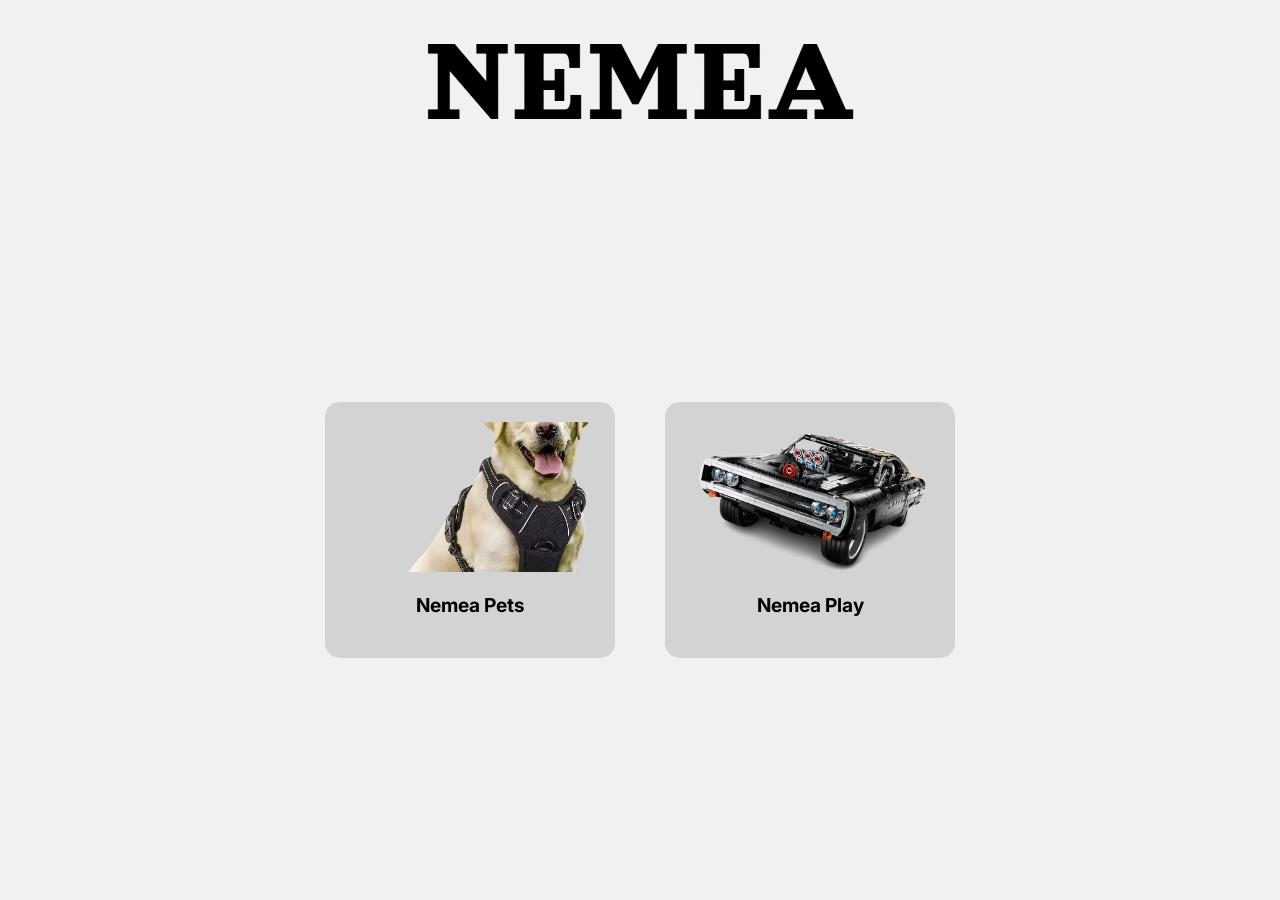
<file: index.html>
<!DOCTYPE html>
<html lang="en">
<head>
    <meta charset="UTF-8">
    <meta name="viewport" content="width=device-width, initial-scale=1.0">
    <title>Document</title>
    <link href="css/style.css" rel="stylesheet">
</head>
<body>
    <div class="nemea">
        <img src="images/imag-nemea.png" alt="Nemea">
    </div>

    <div class="containerner">
        <a href="index.html" class="card">
            <img src="images/img-pechera.png" alt="Nemea Pets">
            <p>Nemea Pets</p>
        </a>
        
        <a href="autos.html" class="card">
            <img src="images/img-autoOP.png" alt="Nemea Play">
            <p>Nemea Play</p>
        </a>
    </div>


    <script src="https://cdn.jsdelivr.net/npm/bootstrap@5.3.3/dist/js/bootstrap.bundle.min.js" integrity="sha384-YvpcrYf0tY3lHB60NNkmXc5s9fDVZLESaAA55NDzOxhy9GkcIdslK1eN7N6jIeHz" crossorigin="anonymous"></script>
	<script src="js/bootstrap.bundle.min.js"></script>
	<script src="js/tiny-slider.js"></script>
	<script src="js/custom.js"></script>
</body>
</html>
</file>
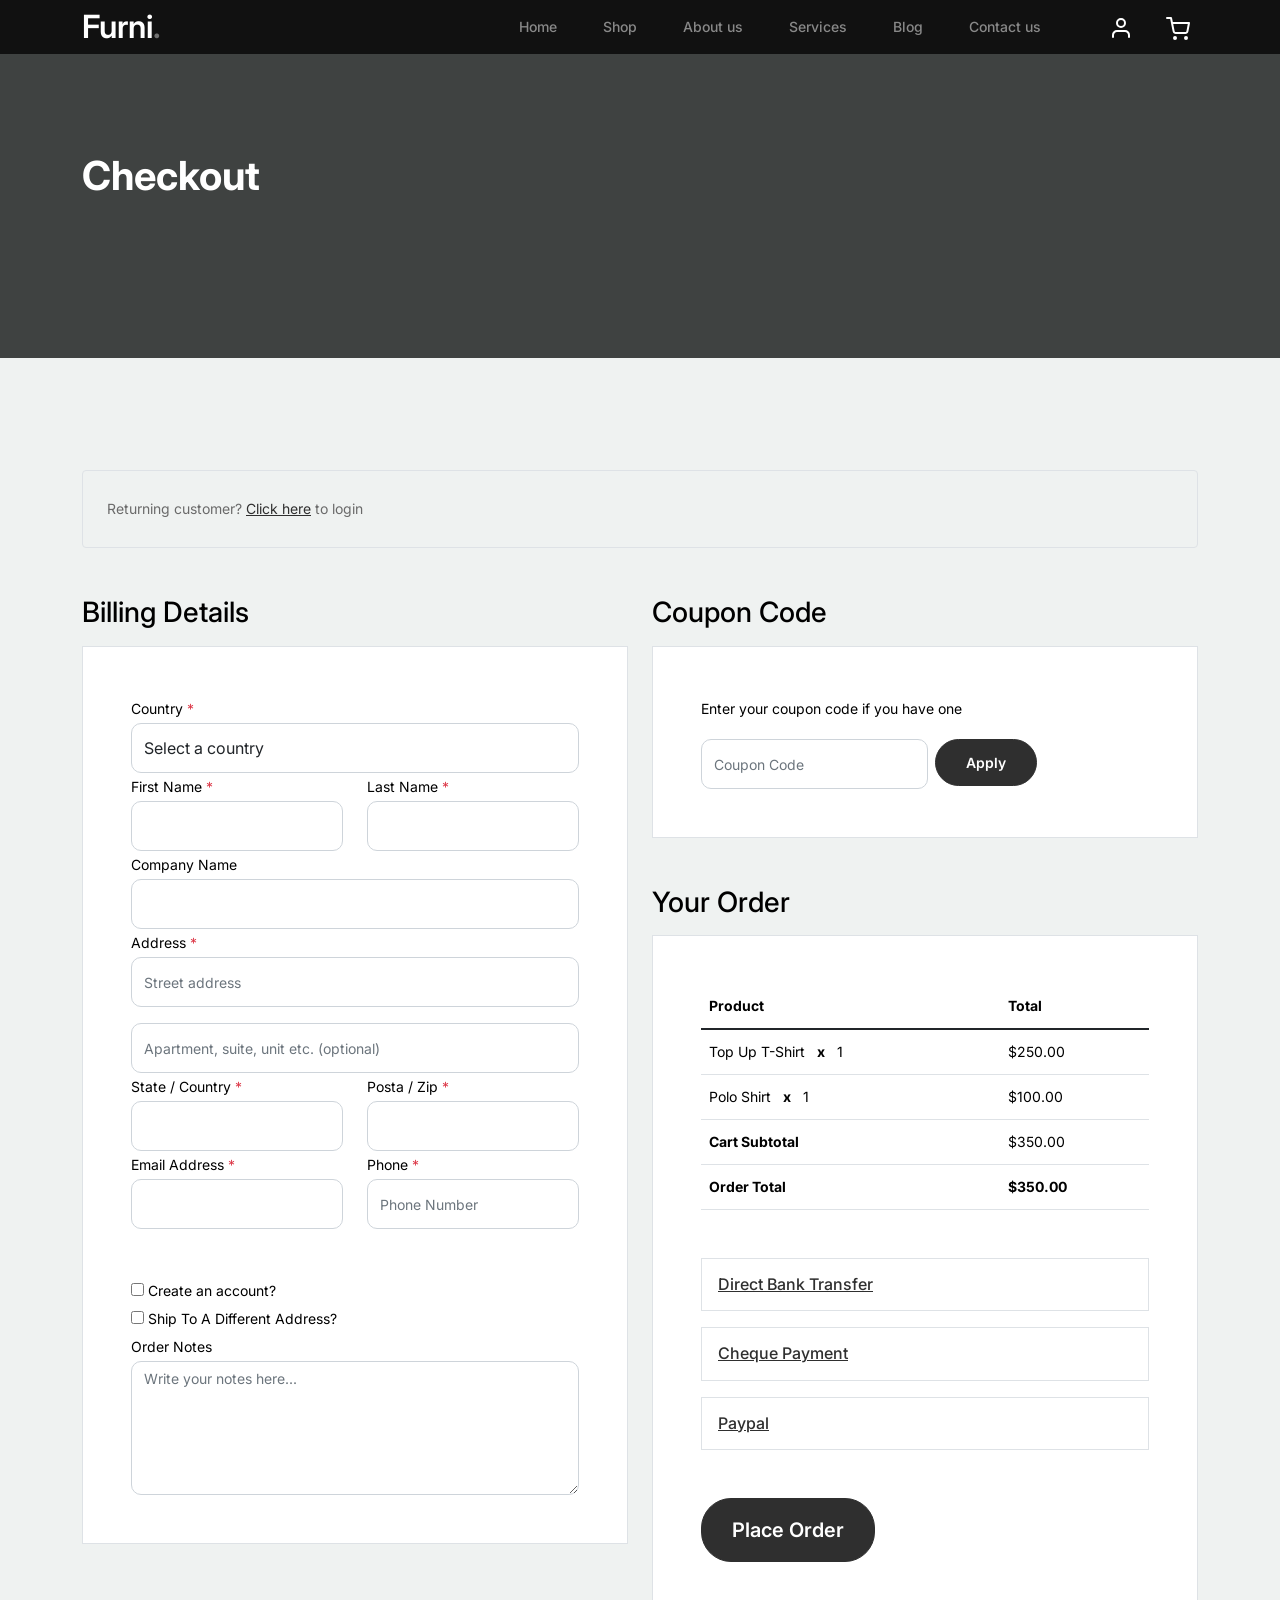
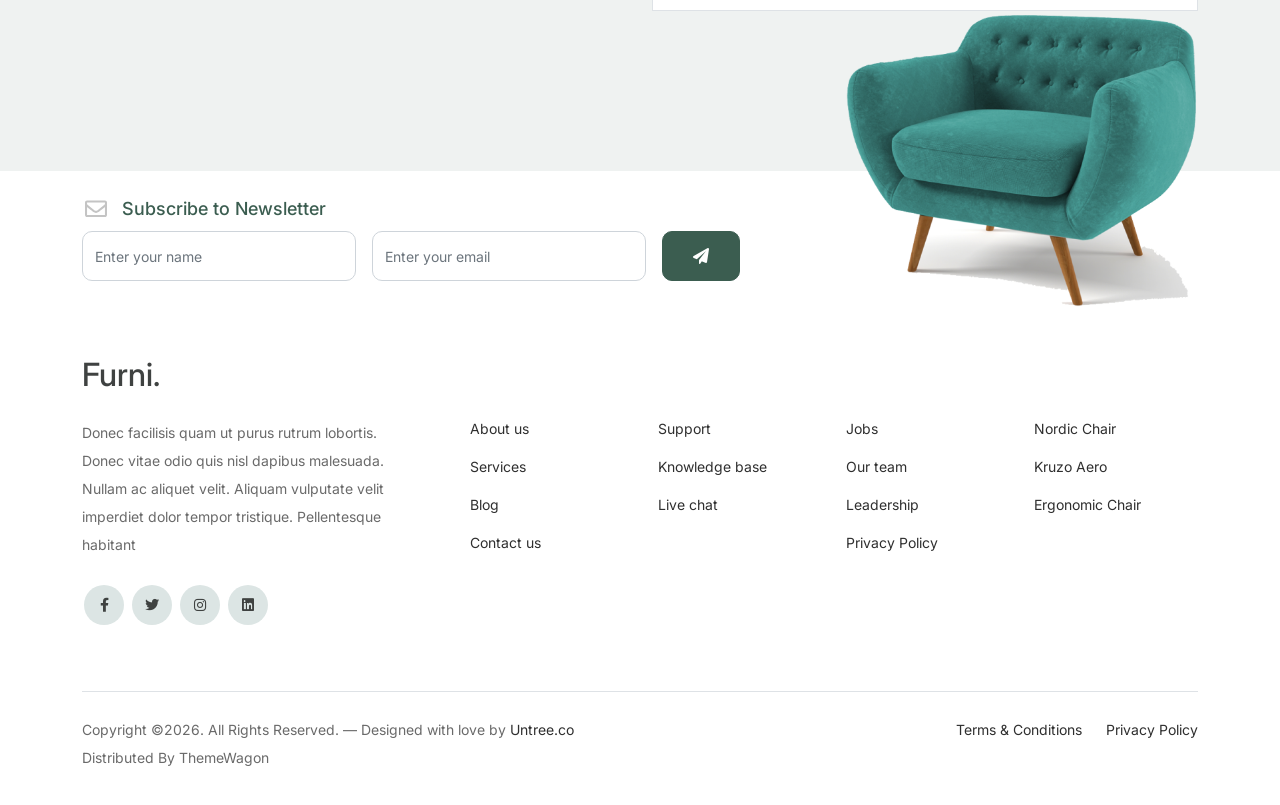
<file: checkout.html>
<!-- /*
* Bootstrap 5
* Template Name: Furni
* Template Author: Untree.co
* Template URI: https://untree.co/
* License: https://creativecommons.org/licenses/by/3.0/
*/ -->
<!doctype html>
<html lang="en">
<head>
  <meta charset="utf-8">
  <meta name="viewport" content="width=device-width, initial-scale=1, shrink-to-fit=no">
  <meta name="author" content="Untree.co">
  <link rel="shortcut icon" href="favicon.png">

  <meta name="description" content="" />
  <meta name="keywords" content="bootstrap, bootstrap4" />

		<!-- Bootstrap CSS -->
		<link href="css/bootstrap.min.css" rel="stylesheet">
		<link href="https://cdnjs.cloudflare.com/ajax/libs/font-awesome/6.0.0-beta3/css/all.min.css" rel="stylesheet">
		<link href="css/tiny-slider.css" rel="stylesheet">
		<link href="css/style.css" rel="stylesheet">
		<title>Furni Free Bootstrap 5 Template for Furniture and Interior Design Websites by Untree.co </title>
	</head>

	<body>

		<!-- Start Header/Navigation -->
		<nav class="custom-navbar navbar navbar navbar-expand-md navbar-dark bg-dark" arial-label="Furni navigation bar">

			<div class="container">
				<a class="navbar-brand" href="index.html">Furni<span>.</span></a>

				<button class="navbar-toggler" type="button" data-bs-toggle="collapse" data-bs-target="#navbarsFurni" aria-controls="navbarsFurni" aria-expanded="false" aria-label="Toggle navigation">
					<span class="navbar-toggler-icon"></span>
				</button>

				<div class="collapse navbar-collapse" id="navbarsFurni">
					<ul class="custom-navbar-nav navbar-nav ms-auto mb-2 mb-md-0">
						<li class="nav-item ">
							<a class="nav-link" href="index.html">Home</a>
						</li>
						<li><a class="nav-link" href="shop.html">Shop</a></li>
						<li><a class="nav-link" href="about.html">About us</a></li>
						<li><a class="nav-link" href="services.html">Services</a></li>
						<li><a class="nav-link" href="blog.html">Blog</a></li>
						<li><a class="nav-link" href="contact.html">Contact us</a></li>
					</ul>

					<ul class="custom-navbar-cta navbar-nav mb-2 mb-md-0 ms-5">
						<li><a class="nav-link" href="#"><img src="images/user.svg"></a></li>
						<li><a class="nav-link" href="cart.html"><img src="images/cart.svg"></a></li>
					</ul>
				</div>
			</div>
				
		</nav>
		<!-- End Header/Navigation -->

		<!-- Start Hero Section -->
			<div class="hero">
				<div class="container">
					<div class="row justify-content-between">
						<div class="col-lg-5">
							<div class="intro-excerpt">
								<h1>Checkout</h1>
							</div>
						</div>
						<div class="col-lg-7">
							
						</div>
					</div>
				</div>
			</div>
		<!-- End Hero Section -->

		<div class="untree_co-section">
		    <div class="container">
		      <div class="row mb-5">
		        <div class="col-md-12">
		          <div class="border p-4 rounded" role="alert">
		            Returning customer? <a href="#">Click here</a> to login
		          </div>
		        </div>
		      </div>
		      <div class="row">
		        <div class="col-md-6 mb-5 mb-md-0">
		          <h2 class="h3 mb-3 text-black">Billing Details</h2>
		          <div class="p-3 p-lg-5 border bg-white">
		            <div class="form-group">
		              <label for="c_country" class="text-black">Country <span class="text-danger">*</span></label>
		              <select id="c_country" class="form-control">
		                <option value="1">Select a country</option>    
		                <option value="2">bangladesh</option>    
		                <option value="3">Algeria</option>    
		                <option value="4">Afghanistan</option>    
		                <option value="5">Ghana</option>    
		                <option value="6">Albania</option>    
		                <option value="7">Bahrain</option>    
		                <option value="8">Colombia</option>    
		                <option value="9">Dominican Republic</option>    
		              </select>
		            </div>
		            <div class="form-group row">
		              <div class="col-md-6">
		                <label for="c_fname" class="text-black">First Name <span class="text-danger">*</span></label>
		                <input type="text" class="form-control" id="c_fname" name="c_fname">
		              </div>
		              <div class="col-md-6">
		                <label for="c_lname" class="text-black">Last Name <span class="text-danger">*</span></label>
		                <input type="text" class="form-control" id="c_lname" name="c_lname">
		              </div>
		            </div>

		            <div class="form-group row">
		              <div class="col-md-12">
		                <label for="c_companyname" class="text-black">Company Name </label>
		                <input type="text" class="form-control" id="c_companyname" name="c_companyname">
		              </div>
		            </div>

		            <div class="form-group row">
		              <div class="col-md-12">
		                <label for="c_address" class="text-black">Address <span class="text-danger">*</span></label>
		                <input type="text" class="form-control" id="c_address" name="c_address" placeholder="Street address">
		              </div>
		            </div>

		            <div class="form-group mt-3">
		              <input type="text" class="form-control" placeholder="Apartment, suite, unit etc. (optional)">
		            </div>

		            <div class="form-group row">
		              <div class="col-md-6">
		                <label for="c_state_country" class="text-black">State / Country <span class="text-danger">*</span></label>
		                <input type="text" class="form-control" id="c_state_country" name="c_state_country">
		              </div>
		              <div class="col-md-6">
		                <label for="c_postal_zip" class="text-black">Posta / Zip <span class="text-danger">*</span></label>
		                <input type="text" class="form-control" id="c_postal_zip" name="c_postal_zip">
		              </div>
		            </div>

		            <div class="form-group row mb-5">
		              <div class="col-md-6">
		                <label for="c_email_address" class="text-black">Email Address <span class="text-danger">*</span></label>
		                <input type="text" class="form-control" id="c_email_address" name="c_email_address">
		              </div>
		              <div class="col-md-6">
		                <label for="c_phone" class="text-black">Phone <span class="text-danger">*</span></label>
		                <input type="text" class="form-control" id="c_phone" name="c_phone" placeholder="Phone Number">
		              </div>
		            </div>

		            <div class="form-group">
		              <label for="c_create_account" class="text-black" data-bs-toggle="collapse" href="#create_an_account" role="button" aria-expanded="false" aria-controls="create_an_account"><input type="checkbox" value="1" id="c_create_account"> Create an account?</label>
		              <div class="collapse" id="create_an_account">
		                <div class="py-2 mb-4">
		                  <p class="mb-3">Create an account by entering the information below. If you are a returning customer please login at the top of the page.</p>
		                  <div class="form-group">
		                    <label for="c_account_password" class="text-black">Account Password</label>
		                    <input type="email" class="form-control" id="c_account_password" name="c_account_password" placeholder="">
		                  </div>
		                </div>
		              </div>
		            </div>


		            <div class="form-group">
		              <label for="c_ship_different_address" class="text-black" data-bs-toggle="collapse" href="#ship_different_address" role="button" aria-expanded="false" aria-controls="ship_different_address"><input type="checkbox" value="1" id="c_ship_different_address"> Ship To A Different Address?</label>
		              <div class="collapse" id="ship_different_address">
		                <div class="py-2">

		                  <div class="form-group">
		                    <label for="c_diff_country" class="text-black">Country <span class="text-danger">*</span></label>
		                    <select id="c_diff_country" class="form-control">
		                      <option value="1">Select a country</option>    
		                      <option value="2">bangladesh</option>    
		                      <option value="3">Algeria</option>    
		                      <option value="4">Afghanistan</option>    
		                      <option value="5">Ghana</option>    
		                      <option value="6">Albania</option>    
		                      <option value="7">Bahrain</option>    
		                      <option value="8">Colombia</option>    
		                      <option value="9">Dominican Republic</option>    
		                    </select>
		                  </div>


		                  <div class="form-group row">
		                    <div class="col-md-6">
		                      <label for="c_diff_fname" class="text-black">First Name <span class="text-danger">*</span></label>
		                      <input type="text" class="form-control" id="c_diff_fname" name="c_diff_fname">
		                    </div>
		                    <div class="col-md-6">
		                      <label for="c_diff_lname" class="text-black">Last Name <span class="text-danger">*</span></label>
		                      <input type="text" class="form-control" id="c_diff_lname" name="c_diff_lname">
		                    </div>
		                  </div>

		                  <div class="form-group row">
		                    <div class="col-md-12">
		                      <label for="c_diff_companyname" class="text-black">Company Name </label>
		                      <input type="text" class="form-control" id="c_diff_companyname" name="c_diff_companyname">
		                    </div>
		                  </div>

		                  <div class="form-group row  mb-3">
		                    <div class="col-md-12">
		                      <label for="c_diff_address" class="text-black">Address <span class="text-danger">*</span></label>
		                      <input type="text" class="form-control" id="c_diff_address" name="c_diff_address" placeholder="Street address">
		                    </div>
		                  </div>

		                  <div class="form-group">
		                    <input type="text" class="form-control" placeholder="Apartment, suite, unit etc. (optional)">
		                  </div>

		                  <div class="form-group row">
		                    <div class="col-md-6">
		                      <label for="c_diff_state_country" class="text-black">State / Country <span class="text-danger">*</span></label>
		                      <input type="text" class="form-control" id="c_diff_state_country" name="c_diff_state_country">
		                    </div>
		                    <div class="col-md-6">
		                      <label for="c_diff_postal_zip" class="text-black">Posta / Zip <span class="text-danger">*</span></label>
		                      <input type="text" class="form-control" id="c_diff_postal_zip" name="c_diff_postal_zip">
		                    </div>
		                  </div>

		                  <div class="form-group row mb-5">
		                    <div class="col-md-6">
		                      <label for="c_diff_email_address" class="text-black">Email Address <span class="text-danger">*</span></label>
		                      <input type="text" class="form-control" id="c_diff_email_address" name="c_diff_email_address">
		                    </div>
		                    <div class="col-md-6">
		                      <label for="c_diff_phone" class="text-black">Phone <span class="text-danger">*</span></label>
		                      <input type="text" class="form-control" id="c_diff_phone" name="c_diff_phone" placeholder="Phone Number">
		                    </div>
		                  </div>

		                </div>

		              </div>
		            </div>

		            <div class="form-group">
		              <label for="c_order_notes" class="text-black">Order Notes</label>
		              <textarea name="c_order_notes" id="c_order_notes" cols="30" rows="5" class="form-control" placeholder="Write your notes here..."></textarea>
		            </div>

		          </div>
		        </div>
		        <div class="col-md-6">

		          <div class="row mb-5">
		            <div class="col-md-12">
		              <h2 class="h3 mb-3 text-black">Coupon Code</h2>
		              <div class="p-3 p-lg-5 border bg-white">

		                <label for="c_code" class="text-black mb-3">Enter your coupon code if you have one</label>
		                <div class="input-group w-75 couponcode-wrap">
		                  <input type="text" class="form-control me-2" id="c_code" placeholder="Coupon Code" aria-label="Coupon Code" aria-describedby="button-addon2">
		                  <div class="input-group-append">
		                    <button class="btn btn-black btn-sm" type="button" id="button-addon2">Apply</button>
		                  </div>
		                </div>

		              </div>
		            </div>
		          </div>

		          <div class="row mb-5">
		            <div class="col-md-12">
		              <h2 class="h3 mb-3 text-black">Your Order</h2>
		              <div class="p-3 p-lg-5 border bg-white">
		                <table class="table site-block-order-table mb-5">
		                  <thead>
		                    <th>Product</th>
		                    <th>Total</th>
		                  </thead>
		                  <tbody>
		                    <tr>
		                      <td>Top Up T-Shirt <strong class="mx-2">x</strong> 1</td>
		                      <td>$250.00</td>
		                    </tr>
		                    <tr>
		                      <td>Polo Shirt <strong class="mx-2">x</strong>   1</td>
		                      <td>$100.00</td>
		                    </tr>
		                    <tr>
		                      <td class="text-black font-weight-bold"><strong>Cart Subtotal</strong></td>
		                      <td class="text-black">$350.00</td>
		                    </tr>
		                    <tr>
		                      <td class="text-black font-weight-bold"><strong>Order Total</strong></td>
		                      <td class="text-black font-weight-bold"><strong>$350.00</strong></td>
		                    </tr>
		                  </tbody>
		                </table>

		                <div class="border p-3 mb-3">
		                  <h3 class="h6 mb-0"><a class="d-block" data-bs-toggle="collapse" href="#collapsebank" role="button" aria-expanded="false" aria-controls="collapsebank">Direct Bank Transfer</a></h3>

		                  <div class="collapse" id="collapsebank">
		                    <div class="py-2">
		                      <p class="mb-0">Make your payment directly into our bank account. Please use your Order ID as the payment reference. Your order won’t be shipped until the funds have cleared in our account.</p>
		                    </div>
		                  </div>
		                </div>

		                <div class="border p-3 mb-3">
		                  <h3 class="h6 mb-0"><a class="d-block" data-bs-toggle="collapse" href="#collapsecheque" role="button" aria-expanded="false" aria-controls="collapsecheque">Cheque Payment</a></h3>

		                  <div class="collapse" id="collapsecheque">
		                    <div class="py-2">
		                      <p class="mb-0">Make your payment directly into our bank account. Please use your Order ID as the payment reference. Your order won’t be shipped until the funds have cleared in our account.</p>
		                    </div>
		                  </div>
		                </div>

		                <div class="border p-3 mb-5">
		                  <h3 class="h6 mb-0"><a class="d-block" data-bs-toggle="collapse" href="#collapsepaypal" role="button" aria-expanded="false" aria-controls="collapsepaypal">Paypal</a></h3>

		                  <div class="collapse" id="collapsepaypal">
		                    <div class="py-2">
		                      <p class="mb-0">Make your payment directly into our bank account. Please use your Order ID as the payment reference. Your order won’t be shipped until the funds have cleared in our account.</p>
		                    </div>
		                  </div>
		                </div>

		                <div class="form-group">
		                  <button class="btn btn-black btn-lg py-3 btn-block" onclick="window.location='thankyou.html'">Place Order</button>
		                </div>

		              </div>
		            </div>
		          </div>

		        </div>
		      </div>
		      <!-- </form> -->
		    </div>
		  </div>

		<!-- Start Footer Section -->
		<footer class="footer-section">
			<div class="container relative">

				<div class="sofa-img">
					<img src="images/sofa.png" alt="Image" class="img-fluid">
				</div>

				<div class="row">
					<div class="col-lg-8">
						<div class="subscription-form">
							<h3 class="d-flex align-items-center"><span class="me-1"><img src="images/envelope-outline.svg" alt="Image" class="img-fluid"></span><span>Subscribe to Newsletter</span></h3>

							<form action="#" class="row g-3">
								<div class="col-auto">
									<input type="text" class="form-control" placeholder="Enter your name">
								</div>
								<div class="col-auto">
									<input type="email" class="form-control" placeholder="Enter your email">
								</div>
								<div class="col-auto">
									<button class="btn btn-primary">
										<span class="fa fa-paper-plane"></span>
									</button>
								</div>
							</form>

						</div>
					</div>
				</div>

				<div class="row g-5 mb-5">
					<div class="col-lg-4">
						<div class="mb-4 footer-logo-wrap"><a href="#" class="footer-logo">Furni<span>.</span></a></div>
						<p class="mb-4">Donec facilisis quam ut purus rutrum lobortis. Donec vitae odio quis nisl dapibus malesuada. Nullam ac aliquet velit. Aliquam vulputate velit imperdiet dolor tempor tristique. Pellentesque habitant</p>

						<ul class="list-unstyled custom-social">
							<li><a href="#"><span class="fa fa-brands fa-facebook-f"></span></a></li>
							<li><a href="#"><span class="fa fa-brands fa-twitter"></span></a></li>
							<li><a href="#"><span class="fa fa-brands fa-instagram"></span></a></li>
							<li><a href="#"><span class="fa fa-brands fa-linkedin"></span></a></li>
						</ul>
					</div>

					<div class="col-lg-8">
						<div class="row links-wrap">
							<div class="col-6 col-sm-6 col-md-3">
								<ul class="list-unstyled">
									<li><a href="#">About us</a></li>
									<li><a href="#">Services</a></li>
									<li><a href="#">Blog</a></li>
									<li><a href="#">Contact us</a></li>
								</ul>
							</div>

							<div class="col-6 col-sm-6 col-md-3">
								<ul class="list-unstyled">
									<li><a href="#">Support</a></li>
									<li><a href="#">Knowledge base</a></li>
									<li><a href="#">Live chat</a></li>
								</ul>
							</div>

							<div class="col-6 col-sm-6 col-md-3">
								<ul class="list-unstyled">
									<li><a href="#">Jobs</a></li>
									<li><a href="#">Our team</a></li>
									<li><a href="#">Leadership</a></li>
									<li><a href="#">Privacy Policy</a></li>
								</ul>
							</div>

							<div class="col-6 col-sm-6 col-md-3">
								<ul class="list-unstyled">
									<li><a href="#">Nordic Chair</a></li>
									<li><a href="#">Kruzo Aero</a></li>
									<li><a href="#">Ergonomic Chair</a></li>
								</ul>
							</div>
						</div>
					</div>

				</div>

				<div class="border-top copyright">
					<div class="row pt-4">
						<div class="col-lg-6">
							<p class="mb-2 text-center text-lg-start">Copyright &copy;<script>document.write(new Date().getFullYear());</script>. All Rights Reserved. &mdash; Designed with love by <a href="https://untree.co">Untree.co</a> Distributed By <a hreff="https://themewagon.com">ThemeWagon</a>  <!-- License information: https://untree.co/license/ -->
            </p>
						</div>

						<div class="col-lg-6 text-center text-lg-end">
							<ul class="list-unstyled d-inline-flex ms-auto">
								<li class="me-4"><a href="#">Terms &amp; Conditions</a></li>
								<li><a href="#">Privacy Policy</a></li>
							</ul>
						</div>

					</div>
				</div>

			</div>
		</footer>
		<!-- End Footer Section -->	


		<script src="js/bootstrap.bundle.min.js"></script>
		<script src="js/tiny-slider.js"></script>
		<script src="js/custom.js"></script>
	</body>

</html>
</file>
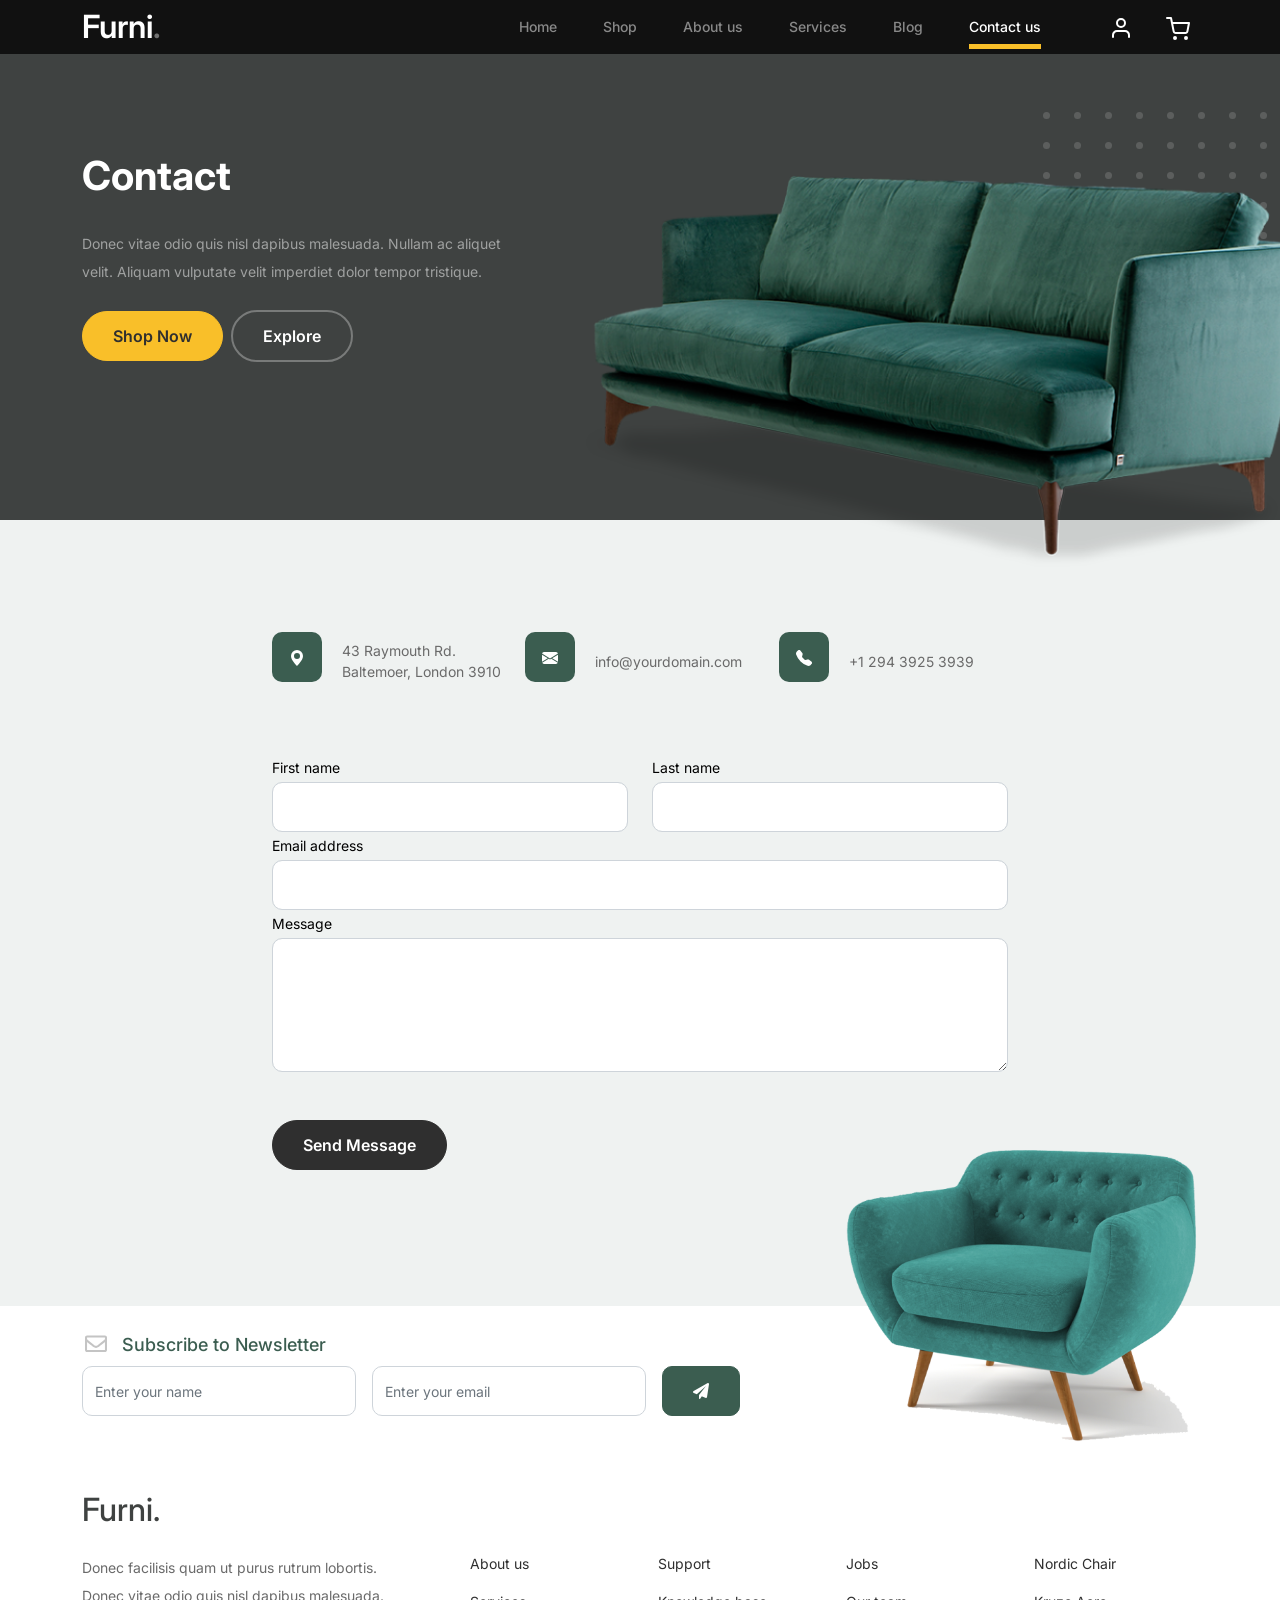
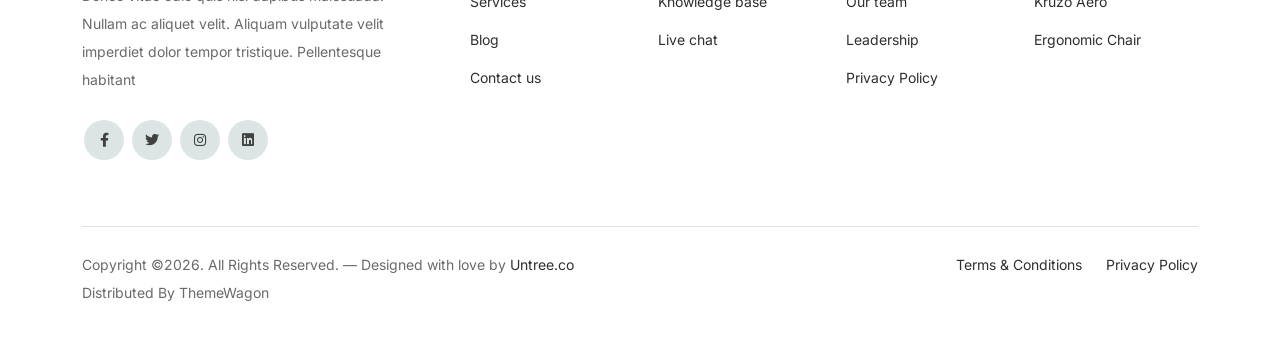
<file: contact.html>
<!-- /*
* Bootstrap 5
* Template Name: Furni
* Template Author: Untree.co
* Template URI: https://untree.co/
* License: https://creativecommons.org/licenses/by/3.0/
*/ -->
<!doctype html>
<html lang="en">
<head>
  <meta charset="utf-8">
  <meta name="viewport" content="width=device-width, initial-scale=1, shrink-to-fit=no">
  <meta name="author" content="Untree.co">
  <link rel="shortcut icon" href="favicon.png">

  <meta name="description" content="" />
  <meta name="keywords" content="bootstrap, bootstrap4" />

		<!-- Bootstrap CSS -->
		<link href="css/bootstrap.min.css" rel="stylesheet">
		<link href="https://cdnjs.cloudflare.com/ajax/libs/font-awesome/6.0.0-beta3/css/all.min.css" rel="stylesheet">
		<link href="css/tiny-slider.css" rel="stylesheet">
		<link href="css/style.css" rel="stylesheet">
		<title>Furni Free Bootstrap 5 Template for Furniture and Interior Design Websites by Untree.co </title>
	</head>

	<body>

		<!-- Start Header/Navigation -->
		<nav class="custom-navbar navbar navbar navbar-expand-md navbar-dark bg-dark" arial-label="Furni navigation bar">

			<div class="container">
				<a class="navbar-brand" href="index.html">Furni<span>.</span></a>

				<button class="navbar-toggler" type="button" data-bs-toggle="collapse" data-bs-target="#navbarsFurni" aria-controls="navbarsFurni" aria-expanded="false" aria-label="Toggle navigation">
					<span class="navbar-toggler-icon"></span>
				</button>

				<div class="collapse navbar-collapse" id="navbarsFurni">
					<ul class="custom-navbar-nav navbar-nav ms-auto mb-2 mb-md-0">
						<li class="nav-item">
							<a class="nav-link" href="index.html">Home</a>
						</li>
						<li><a class="nav-link" href="shop.html">Shop</a></li>
						<li><a class="nav-link" href="about.html">About us</a></li>
						<li><a class="nav-link" href="services.html">Services</a></li>
						<li><a class="nav-link" href="blog.html">Blog</a></li>
						<li class="active"><a class="nav-link" href="contact.html">Contact us</a></li>
					</ul>

					<ul class="custom-navbar-cta navbar-nav mb-2 mb-md-0 ms-5">
						<li><a class="nav-link" href="#"><img src="images/user.svg"></a></li>
						<li><a class="nav-link" href="cart.html"><img src="images/cart.svg"></a></li>
					</ul>
				</div>
			</div>
				
		</nav>
		<!-- End Header/Navigation -->

		<!-- Start Hero Section -->
			<div class="hero">
				<div class="container">
					<div class="row justify-content-between">
						<div class="col-lg-5">
							<div class="intro-excerpt">
								<h1>Contact</h1>
								<p class="mb-4">Donec vitae odio quis nisl dapibus malesuada. Nullam ac aliquet velit. Aliquam vulputate velit imperdiet dolor tempor tristique.</p>
								<p><a href="" class="btn btn-secondary me-2">Shop Now</a><a href="#" class="btn btn-white-outline">Explore</a></p>
							</div>
						</div>
						<div class="col-lg-7">
							<div class="hero-img-wrap">
								<img src="images/couch.png" class="img-fluid">
							</div>
						</div>
					</div>
				</div>
			</div>
		<!-- End Hero Section -->

		
		<!-- Start Contact Form -->
		<div class="untree_co-section">
      <div class="container">

        <div class="block">
          <div class="row justify-content-center">


            <div class="col-md-8 col-lg-8 pb-4">


              <div class="row mb-5">
                <div class="col-lg-4">
                  <div  class="service no-shadow align-items-center link horizontal d-flex active" data-aos="fade-left" data-aos-delay="0">
                    <div class="service-icon color-1 mb-4">
                      <svg xmlns="http://www.w3.org/2000/svg" width="16" height="16" fill="currentColor" class="bi bi-geo-alt-fill" viewBox="0 0 16 16">
                        <path d="M8 16s6-5.686 6-10A6 6 0 0 0 2 6c0 4.314 6 10 6 10zm0-7a3 3 0 1 1 0-6 3 3 0 0 1 0 6z"/>
                      </svg>
                    </div> <!-- /.icon -->
                    <div class="service-contents">
                      <p>43 Raymouth Rd. Baltemoer, London 3910</p>
                    </div> <!-- /.service-contents-->
                  </div> <!-- /.service -->
                </div>

                <div class="col-lg-4">
                  <div  class="service no-shadow align-items-center link horizontal d-flex active" data-aos="fade-left" data-aos-delay="0">
                    <div class="service-icon color-1 mb-4">
                      <svg xmlns="http://www.w3.org/2000/svg" width="16" height="16" fill="currentColor" class="bi bi-envelope-fill" viewBox="0 0 16 16">
                        <path d="M.05 3.555A2 2 0 0 1 2 2h12a2 2 0 0 1 1.95 1.555L8 8.414.05 3.555zM0 4.697v7.104l5.803-3.558L0 4.697zM6.761 8.83l-6.57 4.027A2 2 0 0 0 2 14h12a2 2 0 0 0 1.808-1.144l-6.57-4.027L8 9.586l-1.239-.757zm3.436-.586L16 11.801V4.697l-5.803 3.546z"/>
                      </svg>
                    </div> <!-- /.icon -->
                    <div class="service-contents">
                      <p>info@yourdomain.com</p>
                    </div> <!-- /.service-contents-->
                  </div> <!-- /.service -->
                </div>

                <div class="col-lg-4">
                  <div  class="service no-shadow align-items-center link horizontal d-flex active" data-aos="fade-left" data-aos-delay="0">
                    <div class="service-icon color-1 mb-4">
                      <svg xmlns="http://www.w3.org/2000/svg" width="16" height="16" fill="currentColor" class="bi bi-telephone-fill" viewBox="0 0 16 16">
                        <path fill-rule="evenodd" d="M1.885.511a1.745 1.745 0 0 1 2.61.163L6.29 2.98c.329.423.445.974.315 1.494l-.547 2.19a.678.678 0 0 0 .178.643l2.457 2.457a.678.678 0 0 0 .644.178l2.189-.547a1.745 1.745 0 0 1 1.494.315l2.306 1.794c.829.645.905 1.87.163 2.611l-1.034 1.034c-.74.74-1.846 1.065-2.877.702a18.634 18.634 0 0 1-7.01-4.42 18.634 18.634 0 0 1-4.42-7.009c-.362-1.03-.037-2.137.703-2.877L1.885.511z"/>
                      </svg>
                    </div> <!-- /.icon -->
                    <div class="service-contents">
                      <p>+1 294 3925 3939</p>
                    </div> <!-- /.service-contents-->
                  </div> <!-- /.service -->
                </div>
              </div>

              <form>
                <div class="row">
                  <div class="col-6">
                    <div class="form-group">
                      <label class="text-black" for="fname">First name</label>
                      <input type="text" class="form-control" id="fname">
                    </div>
                  </div>
                  <div class="col-6">
                    <div class="form-group">
                      <label class="text-black" for="lname">Last name</label>
                      <input type="text" class="form-control" id="lname">
                    </div>
                  </div>
                </div>
                <div class="form-group">
                  <label class="text-black" for="email">Email address</label>
                  <input type="email" class="form-control" id="email">
                </div>

                <div class="form-group mb-5">
                  <label class="text-black" for="message">Message</label>
                  <textarea name="" class="form-control" id="message" cols="30" rows="5"></textarea>
                </div>

                <button type="submit" class="btn btn-primary-hover-outline">Send Message</button>
              </form>

            </div>

          </div>

        </div>

      </div>


    </div>
  </div>

  <!-- End Contact Form -->

		

		<!-- Start Footer Section -->
		<footer class="footer-section">
			<div class="container relative">

				<div class="sofa-img">
					<img src="images/sofa.png" alt="Image" class="img-fluid">
				</div>

				<div class="row">
					<div class="col-lg-8">
						<div class="subscription-form">
							<h3 class="d-flex align-items-center"><span class="me-1"><img src="images/envelope-outline.svg" alt="Image" class="img-fluid"></span><span>Subscribe to Newsletter</span></h3>

							<form action="#" class="row g-3">
								<div class="col-auto">
									<input type="text" class="form-control" placeholder="Enter your name">
								</div>
								<div class="col-auto">
									<input type="email" class="form-control" placeholder="Enter your email">
								</div>
								<div class="col-auto">
									<button class="btn btn-primary">
										<span class="fa fa-paper-plane"></span>
									</button>
								</div>
							</form>

						</div>
					</div>
				</div>

				<div class="row g-5 mb-5">
					<div class="col-lg-4">
						<div class="mb-4 footer-logo-wrap"><a href="#" class="footer-logo">Furni<span>.</span></a></div>
						<p class="mb-4">Donec facilisis quam ut purus rutrum lobortis. Donec vitae odio quis nisl dapibus malesuada. Nullam ac aliquet velit. Aliquam vulputate velit imperdiet dolor tempor tristique. Pellentesque habitant</p>

						<ul class="list-unstyled custom-social">
							<li><a href="#"><span class="fa fa-brands fa-facebook-f"></span></a></li>
							<li><a href="#"><span class="fa fa-brands fa-twitter"></span></a></li>
							<li><a href="#"><span class="fa fa-brands fa-instagram"></span></a></li>
							<li><a href="#"><span class="fa fa-brands fa-linkedin"></span></a></li>
						</ul>
					</div>

					<div class="col-lg-8">
						<div class="row links-wrap">
							<div class="col-6 col-sm-6 col-md-3">
								<ul class="list-unstyled">
									<li><a href="#">About us</a></li>
									<li><a href="#">Services</a></li>
									<li><a href="#">Blog</a></li>
									<li><a href="#">Contact us</a></li>
								</ul>
							</div>

							<div class="col-6 col-sm-6 col-md-3">
								<ul class="list-unstyled">
									<li><a href="#">Support</a></li>
									<li><a href="#">Knowledge base</a></li>
									<li><a href="#">Live chat</a></li>
								</ul>
							</div>

							<div class="col-6 col-sm-6 col-md-3">
								<ul class="list-unstyled">
									<li><a href="#">Jobs</a></li>
									<li><a href="#">Our team</a></li>
									<li><a href="#">Leadership</a></li>
									<li><a href="#">Privacy Policy</a></li>
								</ul>
							</div>

							<div class="col-6 col-sm-6 col-md-3">
								<ul class="list-unstyled">
									<li><a href="#">Nordic Chair</a></li>
									<li><a href="#">Kruzo Aero</a></li>
									<li><a href="#">Ergonomic Chair</a></li>
								</ul>
							</div>
						</div>
					</div>

				</div>

				<div class="border-top copyright">
					<div class="row pt-4">
						<div class="col-lg-6">
							<p class="mb-2 text-center text-lg-start">Copyright &copy;<script>document.write(new Date().getFullYear());</script>. All Rights Reserved. &mdash; Designed with love by <a href="https://untree.co">Untree.co</a> Distributed By <a hreff="https://themewagon.com">ThemeWagon</a>  <!-- License information: https://untree.co/license/ -->
            </p>
						</div>

						<div class="col-lg-6 text-center text-lg-end">
							<ul class="list-unstyled d-inline-flex ms-auto">
								<li class="me-4"><a href="#">Terms &amp; Conditions</a></li>
								<li><a href="#">Privacy Policy</a></li>
							</ul>
						</div>

					</div>
				</div>

			</div>
		</footer>
		<!-- End Footer Section -->	


		<script src="js/bootstrap.bundle.min.js"></script>
		<script src="js/tiny-slider.js"></script>
		<script src="js/custom.js"></script>
	</body>

</html>
</file>
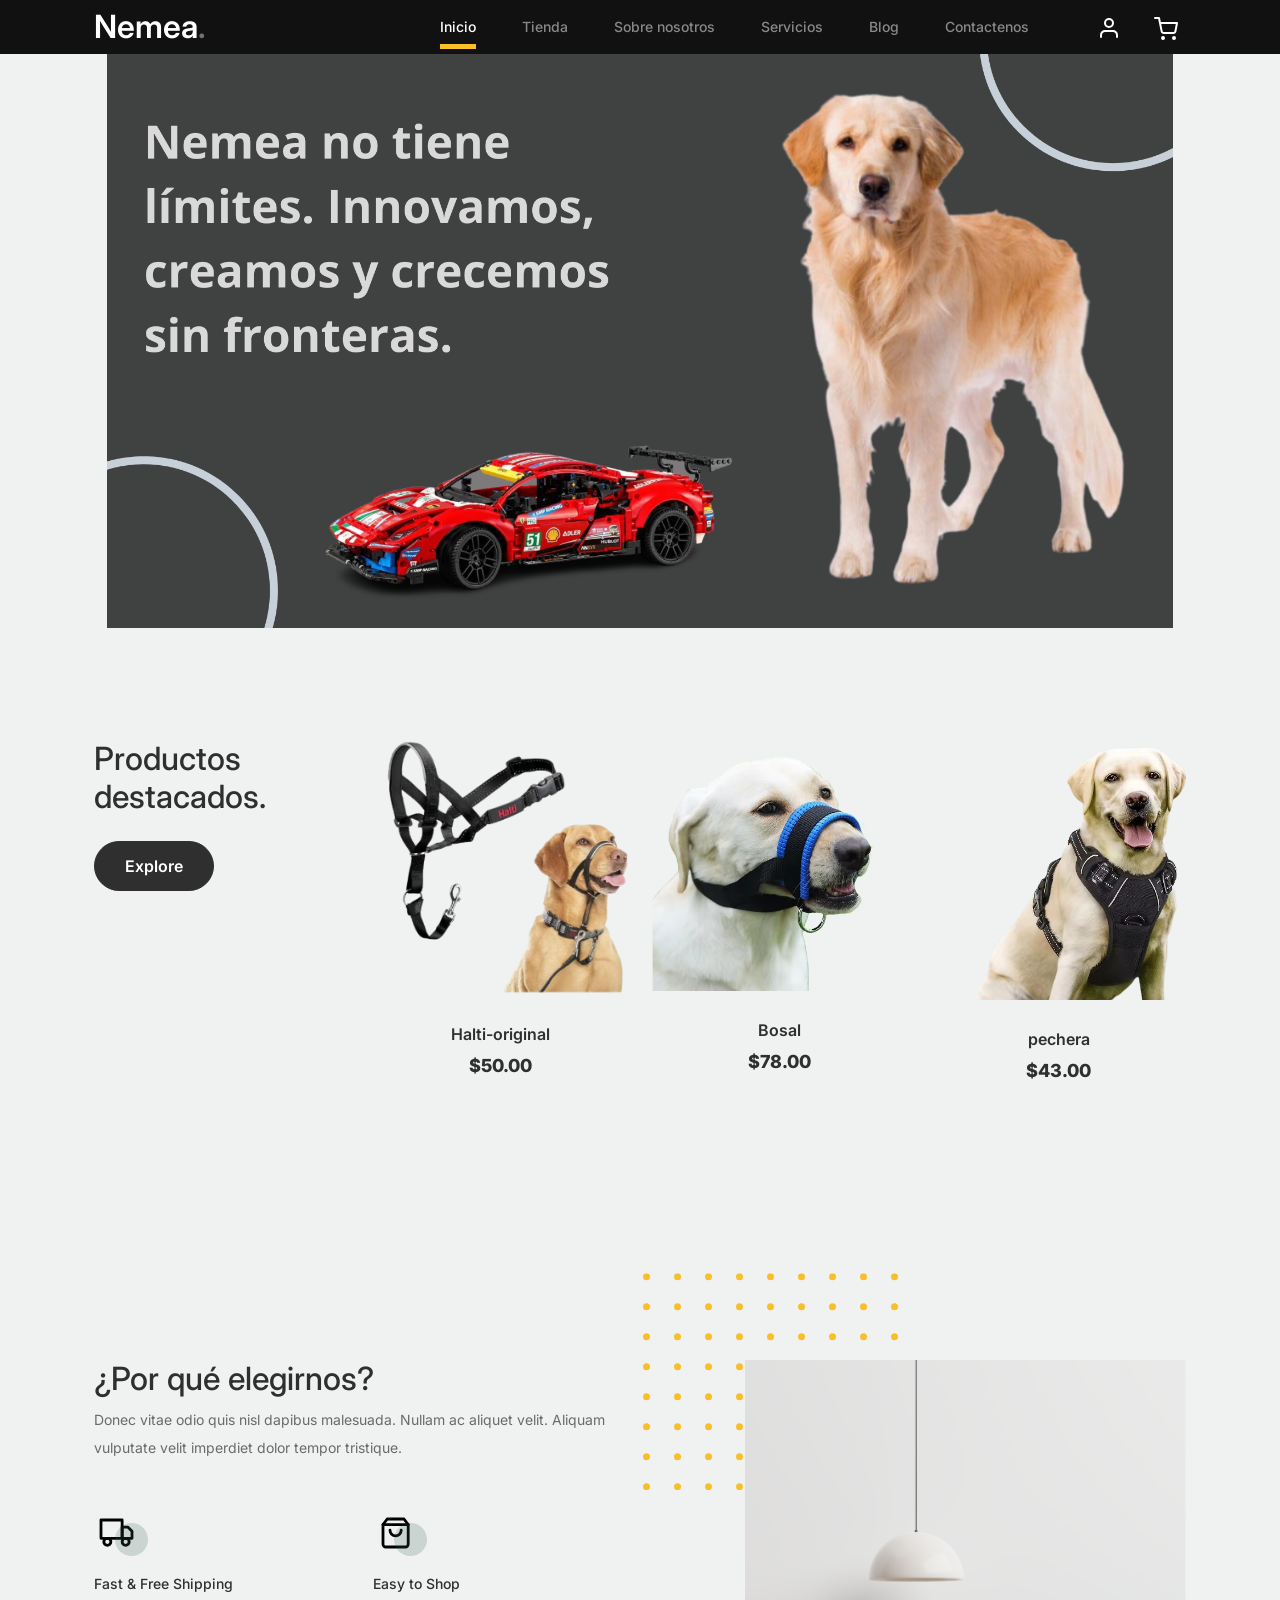
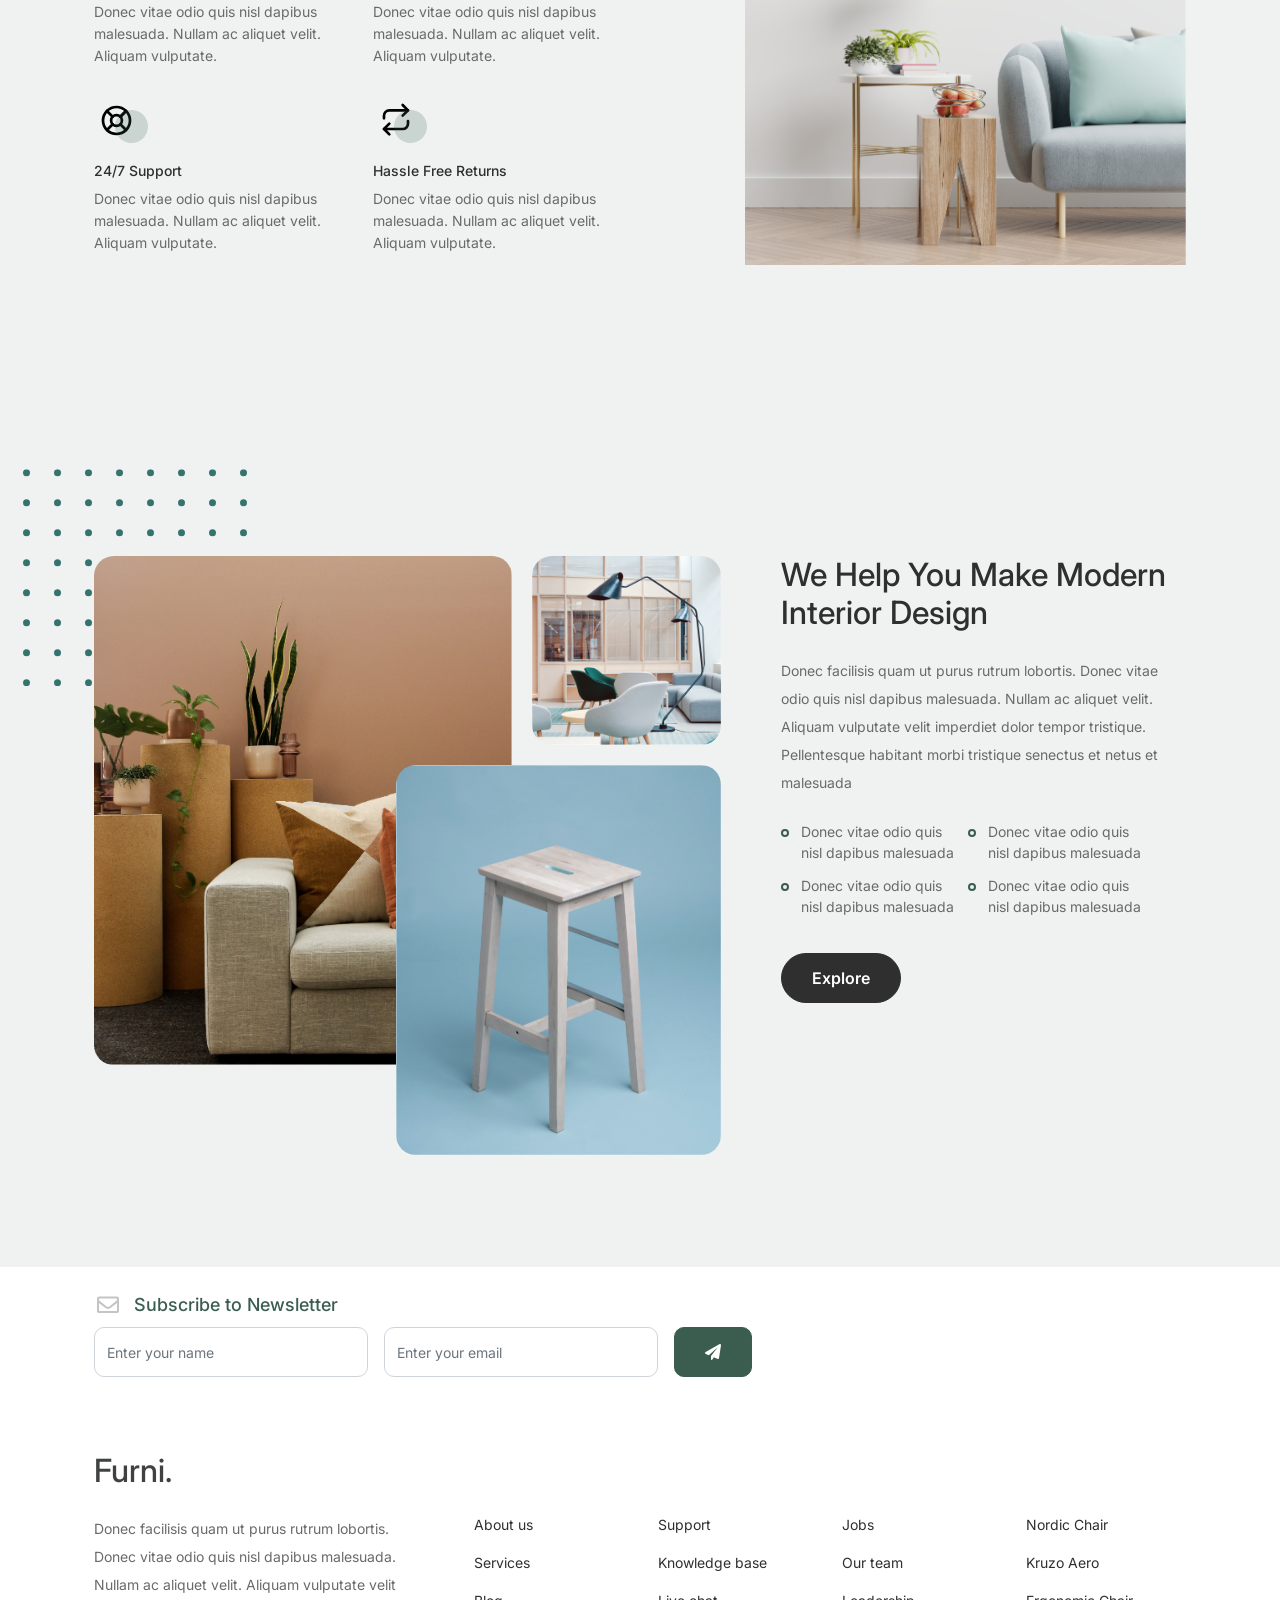
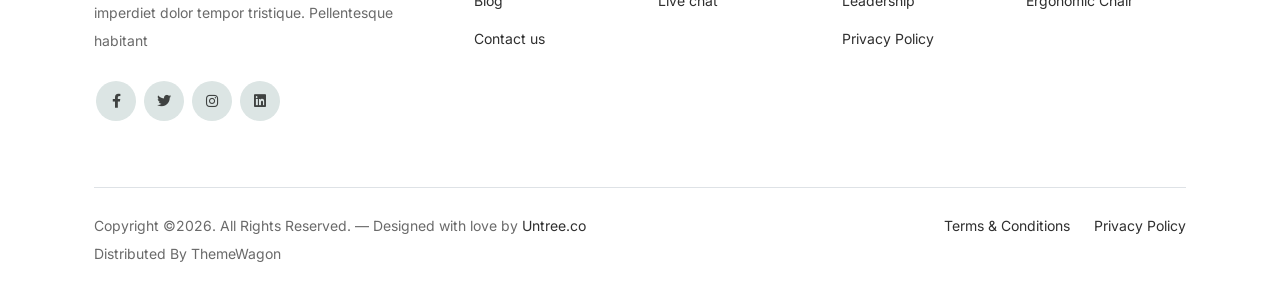
<file: perro.html>
<!-- /*
* Bootstrap 5
* Template Name: Furni
* Template Author: Untree.co
* Template URI: https://untree.co/
* License: https://creativecommons.org/licenses/by/3.0/
*/ -->
<!doctype html>
<html lang="en">
<head>
  <meta charset="utf-8">
  <meta name="viewport" content="width=device-width, initial-scale=1, shrink-to-fit=no">
  <meta name="author" content="Untree.co">
  <link rel="shortcut icon" href="logo favicon.ico">
  <link href="https://cdn.jsdelivr.net/npm/bootstrap@5.3.3/dist/css/bootstrap.min.css" rel="stylesheet" integrity="sha384-QWTKZyjpPEjISv5WaRU9OFeRpok6YctnYmDr5pNlyT2bRjXh0JMhjY6hW+ALEwIH" crossorigin="anonymous">

  <meta name="description" content="" />
  <meta name="keywords" content="bootstrap, bootstrap4" />

		<!-- Bootstrap CSS -->
		<link href="css/bootstrap.min.css" rel="stylesheet">
		<link href="https://cdnjs.cloudflare.com/ajax/libs/font-awesome/6.0.0-beta3/css/all.min.css" rel="stylesheet">
		<link href="css/tiny-slider.css" rel="stylesheet">
		<link href="css/style.css" rel="stylesheet">
		<title>Nemea Store </title>
	</head>

	<body>

		<!-- Start Header/Navigation -->
		<nav class="custom-navbar navbar navbar-expand-md navbar-dark bg-dark fixed-top" arial-label="Furni navigation bar">

			<div class="container">
				<a class="navbar-brand" href="index2.html">Nemea<span>.</span></a>

				<button class="navbar-toggler" type="button" data-bs-toggle="collapse" data-bs-target="#navbarsFurni" aria-controls="navbarsFurni" aria-expanded="false" aria-label="Toggle navigation">
					<span class="navbar-toggler-icon"></span>
				</button>

				<div class="collapse navbar-collapse" id="navbarsFurni">
					<ul class="custom-navbar-nav navbar-nav ms-auto mb-2 mb-md-0">
						<li class="nav-item active">
							<a class="nav-link" href="index.html">Inicio</a>
						</li>
						<li><a class="nav-link" href="shop.html">Tienda</a></li>
						<li><a class="nav-link" href="about.html">Sobre nosotros</a></li>
						<li><a class="nav-link" href="services.html">Servicios</a></li>
						<li><a class="nav-link" href="blog.html">Blog</a></li>
						<li><a class="nav-link" href="contact.html">Contactenos</a></li>
					</ul>

					<ul class="custom-navbar-cta navbar-nav mb-2 mb-md-0 ms-5">
						<li><a class="nav-link" href="#"><img src="images/user.svg"></a></li>
						<li><a class="nav-link" href="cart.html"><img src="images/cart.svg"></a></li>
					</ul>
				</div>
			</div>
				
		</nav>
		<!-- End Header/Navigation -->

		 <!-- WhatsApp -->
		<a href="https://wa.me/51930492336" class="whatsapp-button" target="_blank">
			📩 Chatea con nosotros
		</a>
		<!-- WhatsApp -->

		<!-- Start Hero Section -->
		<div class="banner">
			<img class="imgperro"  src="images/img-carrusel.png" alt="" >
		</div>

			
	
		<!-- End Hero Section -->

		

		<!-- Start Product Section -->
		<div class="product-section">
			<div class="container">
				<div class="row">

					<!-- Start Column 1 -->
					<div class="col-md-12 col-lg-3 mb-5 mb-lg-0">
						<h2 class="mb-4 section-title">Productos destacados.</h2>
						<p class="mb-4"> </p>
						<p><a href="shop.html" class="btn">Explore</a></p>
					</div> 
					<!-- End Column 1 -->

					<!-- Start Column 2 -->
					<div class="col-12 col-md-4 col-lg-3 mb-5 mb-md-0">
						<a class="product-item" href="cart.html">
							<img src="images/img-halti.png" class="img-fluid product-thumbnail">
							<h3 class="product-title">Halti-original </h3>
							<strong class="product-price">$50.00</strong>

							<span class="icon-cross">
								<img src="images/cross.svg" class="img-fluid">
							</span>
						</a>
					</div> 
					<!-- End Column 2 -->

					<!-- Start Column 3 -->
					<div class="col-12 col-md-4 col-lg-3 mb-5 mb-md-0">
						<a class="product-item" href="cart.html">
							<img src="images/img-bosal.png" class="img-fluid product-thumbnail">
							<h3 class="product-title">Bosal</h3>
							<strong class="product-price">$78.00</strong>

							<span class="icon-cross">
								<img src="images/cross.svg" class="img-fluid">
							</span>
						</a>
					</div>
					<!-- End Column 3 -->

					<!-- Start Column 4 -->
					<div class="col-12 col-md-4 col-lg-3 mb-5 mb-md-0">
						<a class="product-item" href="cart.html">
							<img src="images/img-pechera.png" class="img-fluid product-thumbnail">
							<h3 class="product-title">pechera</h3>
							<strong class="product-price">$43.00</strong>

							<span class="icon-cross">
								<img src="images/cross.svg" class="img-fluid">
							</span>
						</a>
					</div>
					<!-- End Column 4 -->

				</div>
			</div>
		</div>
		<!-- End Product Section -->

		<!-- Start Why Choose Us Section -->
		<div class="why-choose-section">
			<div class="container">
				<div class="row justify-content-between">
					<div class="col-lg-6">
						<h2 class="section-title">¿Por qué elegirnos?</h2>
						<p>Donec vitae odio quis nisl dapibus malesuada. Nullam ac aliquet velit. Aliquam vulputate velit imperdiet dolor tempor tristique.</p>

						<div class="row my-5">
							<div class="col-6 col-md-6">
								<div class="feature">
									<div class="icon">
										<img src="images/truck.svg" alt="Image" class="imf-fluid">
									</div>
									<h3>Fast &amp; Free Shipping</h3>
									<p>Donec vitae odio quis nisl dapibus malesuada. Nullam ac aliquet velit. Aliquam vulputate.</p>
								</div>
							</div>

							<div class="col-6 col-md-6">
								<div class="feature">
									<div class="icon">
										<img src="images/bag.svg" alt="Image" class="imf-fluid">
									</div>
									<h3>Easy to Shop</h3>
									<p>Donec vitae odio quis nisl dapibus malesuada. Nullam ac aliquet velit. Aliquam vulputate.</p>
								</div>
							</div>

							<div class="col-6 col-md-6">
								<div class="feature">
									<div class="icon">
										<img src="images/support.svg" alt="Image" class="imf-fluid">
									</div>
									<h3>24/7 Support</h3>
									<p>Donec vitae odio quis nisl dapibus malesuada. Nullam ac aliquet velit. Aliquam vulputate.</p>
								</div>
							</div>

							<div class="col-6 col-md-6">
								<div class="feature">
									<div class="icon">
										<img src="images/return.svg" alt="Image" class="imf-fluid">
									</div>
									<h3>Hassle Free Returns</h3>
									<p>Donec vitae odio quis nisl dapibus malesuada. Nullam ac aliquet velit. Aliquam vulputate.</p>
								</div>
							</div>

						</div>
					</div>

					<div class="col-lg-5">
						<div class="img-wrap">
							<img src="images/why-choose-us-img.jpg" alt="Image" class="img-fluid">
						</div>
					</div>

				</div>
			</div>
		</div>
		<!-- End Why Choose Us Section -->

		<!-- Start We Help Section -->
		<div class="we-help-section">
			<div class="container">
				<div class="row justify-content-between">
					<div class="col-lg-7 mb-5 mb-lg-0">
						<div class="imgs-grid">
							<div class="grid grid-1"><img src="images/img-grid-1.jpg" alt="Untree.co"></div>
							<div class="grid grid-2"><img src="images/img-grid-2.jpg" alt="Untree.co"></div>
							<div class="grid grid-3"><img src="images/img-grid-3.jpg" alt="Untree.co"></div>
						</div>
					</div>
					<div class="col-lg-5 ps-lg-5">
						<h2 class="section-title mb-4">We Help You Make Modern Interior Design</h2>
						<p>Donec facilisis quam ut purus rutrum lobortis. Donec vitae odio quis nisl dapibus malesuada. Nullam ac aliquet velit. Aliquam vulputate velit imperdiet dolor tempor tristique. Pellentesque habitant morbi tristique senectus et netus et malesuada</p>

						<ul class="list-unstyled custom-list my-4">
							<li>Donec vitae odio quis nisl dapibus malesuada</li>
							<li>Donec vitae odio quis nisl dapibus malesuada</li>
							<li>Donec vitae odio quis nisl dapibus malesuada</li>
							<li>Donec vitae odio quis nisl dapibus malesuada</li>
						</ul>
						<p><a herf="#" class="btn">Explore</a></p>
					</div>
				</div>
			</div>
		</div>
		<!-- End We Help Section -->

		

		



		<!-- Start Footer Section -->
		<footer class="footer-section">
			<div class="container relative">

				

				<div class="row">
					<div class="col-lg-8">
						<div class="subscription-form">
							<h3 class="d-flex align-items-center"><span class="me-1"><img src="images/envelope-outline.svg" alt="Image" class="img-fluid"></span><span>Subscribe to Newsletter</span></h3>

							<form action="#" class="row g-3">
								<div class="col-auto">
									<input type="text" class="form-control" placeholder="Enter your name">
								</div>
								<div class="col-auto">
									<input type="email" class="form-control" placeholder="Enter your email">
								</div>
								<div class="col-auto">
									<button class="btn btn-primary">
										<span class="fa fa-paper-plane"></span>
									</button>
								</div>
							</form>

						</div>
					</div>
				</div>

				<div class="row g-5 mb-5">
					<div class="col-lg-4">
						<div class="mb-4 footer-logo-wrap"><a href="#" class="footer-logo">Furni<span>.</span></a></div>
						<p class="mb-4">Donec facilisis quam ut purus rutrum lobortis. Donec vitae odio quis nisl dapibus malesuada. Nullam ac aliquet velit. Aliquam vulputate velit imperdiet dolor tempor tristique. Pellentesque habitant</p>

						<ul class="list-unstyled custom-social">
							<li><a href="#"><span class="fa fa-brands fa-facebook-f"></span></a></li>
							<li><a href="#"><span class="fa fa-brands fa-twitter"></span></a></li>
							<li><a href="#"><span class="fa fa-brands fa-instagram"></span></a></li>
							<li><a href="#"><span class="fa fa-brands fa-linkedin"></span></a></li>
						</ul>
					</div>

					<div class="col-lg-8">
						<div class="row links-wrap">
							<div class="col-6 col-sm-6 col-md-3">
								<ul class="list-unstyled">
									<li><a href="#">About us</a></li>
									<li><a href="#">Services</a></li>
									<li><a href="#">Blog</a></li>
									<li><a href="#">Contact us</a></li>
								</ul>
							</div>

							<div class="col-6 col-sm-6 col-md-3">
								<ul class="list-unstyled">
									<li><a href="#">Support</a></li>
									<li><a href="#">Knowledge base</a></li>
									<li><a href="#">Live chat</a></li>
								</ul>
							</div>

							<div class="col-6 col-sm-6 col-md-3">
								<ul class="list-unstyled">
									<li><a href="#">Jobs</a></li>
									<li><a href="#">Our team</a></li>
									<li><a href="#">Leadership</a></li>
									<li><a href="#">Privacy Policy</a></li>
								</ul>
							</div>

							<div class="col-6 col-sm-6 col-md-3">
								<ul class="list-unstyled">
									<li><a href="#">Nordic Chair</a></li>
									<li><a href="#">Kruzo Aero</a></li>
									<li><a href="#">Ergonomic Chair</a></li>
								</ul>
							</div>
						</div>
					</div>

				</div>

				<div class="border-top copyright">
					<div class="row pt-4">
						<div class="col-lg-6">
							<p class="mb-2 text-center text-lg-start">Copyright &copy;<script>document.write(new Date().getFullYear());</script>. All Rights Reserved. &mdash; Designed with love by <a href="https://untree.co">Untree.co</a> Distributed By <a hreff="https://themewagon.com">ThemeWagon</a>  <!-- License information: https://untree.co/license/ -->
            </p>
						</div>

						<div class="col-lg-6 text-center text-lg-end">
							<ul class="list-unstyled d-inline-flex ms-auto">
								<li class="me-4"><a href="#">Terms &amp; Conditions</a></li>
								<li><a href="#">Privacy Policy</a></li>
							</ul>
						</div>

					</div>
				</div>

			</div>
		</footer>
		<!-- End Footer Section -->	

		<script src="https://cdn.jsdelivr.net/npm/bootstrap@5.3.3/dist/js/bootstrap.bundle.min.js" integrity="sha384-YvpcrYf0tY3lHB60NNkmXc5s9fDVZLESaAA55NDzOxhy9GkcIdslK1eN7N6jIeHz" crossorigin="anonymous"></script>
		<script src="js/bootstrap.bundle.min.js"></script>
		<script src="js/tiny-slider.js"></script>
		<script src="js/custom.js"></script>
	</body>

</html>
</file>
<file: css/style.css>
/*
* Template Name: UntreeStore
* Template Author: Untree.co
* Author URI: https://untree.co/
* License: https://creativecommons.org/licenses/by/3.0/
*/
@import url("https://fonts.googleapis.com/css2?family=Inter:wght@400;500;600;700;800&display=swap");
@import url("producto.css");
@import url("sobrenosotros.css");
body {
  overflow-x: hidden;
  position: relative; }

/*yo*/
.nemea {
  display: flex;
  justify-content: center; /* Centra horizontalmente */
  align-items: center; /* Centra verticalmente */
  
}

.nemea img {
  max-width: 100%; /* Para que la imagen no sobrepase el ancho */
  height: auto; /* Mantiene la proporción */
}

.info-pedidos {
  text-align: center;
  padding: 50px 20px;
  background-color: #121212; /* Fondo oscuro */
  color: #ffffff; /* Texto blanco */
}

.info-pedidos h2 {
  font-size: 2rem;
  margin-bottom: 20px;
  color: #f1f1f1;
}

.contenedor {
  display: flex;
  flex-wrap: wrap;
  justify-content: center;
  gap: 20px;
}

.caja {
  background: #1e1e1e; /* Cajas con tono más claro para contraste */
  padding: 20px;
  border-radius: 10px;
  box-shadow: 0 4px 8px rgba(255, 255, 255, 0.1);
  max-width: 300px;
  text-align: center;
}

.caja h3 {
  font-size: 1.5rem;
  margin-bottom: 10px;
  color: #f8c20e; /* Un color llamativo para los títulos */
}

.caja p {
  font-size: 1rem;
  color: #ddd; /* Texto más claro para mejor lectura */
}

/* 📱 Responsive */
@media (max-width: 768px) {
  .contenedor {
      flex-direction: column;
      align-items: center;
  }
}


.subscription-form img {
  width: 28px; /* Ajusta según se necesite */
  height: auto;
  margin-right: 8px;
}
.imgperro{
  width: 100%;
  height: 600px;
  object-fit: cover; /* Mantiene la proporción sin deformar */
  display: block; /* Evita espacios adicionales en algunos navegadores */
  object-fit: contain;
}



.containerner {
  display: flex;
  justify-content: center;  /* Centra horizontalmente */
  align-items: center;      /* Centra verticalmente */
  height: 80vh;             /* Ajusta la altura para centrar en la pantalla */
  gap: 50px;                /* Espacio entre las tarjetas */
  flex-wrap: wrap;          /* Permite que los cards se acomoden en pantallas pequeñas */
}

.card {
  background: #d3d3d3;
  border-radius: 15px;
  padding: 20px;
  width: 250px;
  text-align: center;
  transition: transform 0.3s ease;
  text-decoration: none;
  color: black;
}

.card:hover {
  transform: scale(1.05);
}

.card img {
  width: 100%;            /* Ocupará todo el ancho del card */
  height: 150px;          /* Altura fija para todas las imágenes */
  object-fit: cover;      /* Recorta la imagen sin deformarla */
  border-radius: 10px;    /* Bordes redondeados opcionales */
}

.card p {
  font-size: 1.2rem;
  font-weight: bold;
  margin-top: 10px;
}

.whatsapp-btn {
  position: fixed;
  bottom: 20px;
  right: 20px;
  width: 60px;
  height: 60px;
  background-color: #25D366;
  border-radius: 50%;
  display: flex;
  align-items: center;
  justify-content: center;
  box-shadow: 0 4px 8px rgba(0, 0, 0, 0.3);
  transition: transform 0.3s ease-in-out;
}

.whatsapp-btn img {
  width: 35px;
  height: 35px;
}

.whatsapp-btn:hover {
  transform: scale(1.1);
}

/* 📱 Responsive */
@media (max-width: 600px) {
  .whatsapp-btn {
      width: 50px;
      height: 50px;
  }
  .whatsapp-btn img {
      width: 30px;
      height: 30px;
  }
}

/*yo*/

body {
  font-family: "Inter", sans-serif;
  font-weight: 400;
  line-height: 28px;
  color: #6a6a6a;
  font-size: 14px;
  background-color: #eff2f1; }

a {
  text-decoration: none;
  -webkit-transition: .3s all ease;
  -o-transition: .3s all ease;
  transition: .3s all ease;
  color: #2f2f2f;
  text-decoration: underline; }
  a:hover {
    color: #2f2f2f;
    text-decoration: none; }
  a.more {
    font-weight: 600; }

.custom-navbar {
  background: #111111 !important;
  padding-top: 5px;
  padding-bottom: 5px; }
  .custom-navbar .navbar-brand {
    font-size: 32px;
    font-weight: 600; }
    .custom-navbar .navbar-brand > span {
      opacity: .4; }
  .custom-navbar .navbar-toggler {
    border-color: transparent; }
    .custom-navbar .navbar-toggler:active, .custom-navbar .navbar-toggler:focus {
      -webkit-box-shadow: none;
      box-shadow: none;
      outline: none; }
  @media (min-width: 992px) {
    .custom-navbar .custom-navbar-nav li {
      margin-left: 15px;
      margin-right: 15px; } }
  .custom-navbar .custom-navbar-nav li a {
    font-weight: 500;
    color: #ffffff !important;
    opacity: .5;
    -webkit-transition: .3s all ease;
    -o-transition: .3s all ease;
    transition: .3s all ease;
    position: relative; }
    @media (min-width: 768px) {
      .custom-navbar .custom-navbar-nav li a:before {
        content: "";
        position: absolute;
        bottom: 0;
        left: 8px;
        right: 8px;
        background: #f9bf29;
        height: 5px;
        opacity: 1;
        visibility: visible;
        width: 0;
        -webkit-transition: .15s all ease-out;
        -o-transition: .15s all ease-out;
        transition: .15s all ease-out; } }
    .custom-navbar .custom-navbar-nav li a:hover {
      opacity: 1; }
      .custom-navbar .custom-navbar-nav li a:hover:before {
        width: calc(100% - 16px); }
  .custom-navbar .custom-navbar-nav li.active a {
    opacity: 1; }
    .custom-navbar .custom-navbar-nav li.active a:before {
      width: calc(100% - 16px); }
  .custom-navbar .custom-navbar-cta {
    margin-left: 0 !important;
    -webkit-box-orient: horizontal;
    -webkit-box-direction: normal;
    -ms-flex-direction: row;
    flex-direction: row; }
    @media (min-width: 768px) {
      .custom-navbar .custom-navbar-cta {
        margin-left: 40px !important; } }
    .custom-navbar .custom-navbar-cta li {
      margin-left: 0px;
      margin-right: 0px; }
      .custom-navbar .custom-navbar-cta li:first-child {
        margin-right: 20px; }

.hero {
  background: #3f4241;
  padding: calc(4rem - 30px) 0 0rem 0; }
  @media (min-width: 768px) {
    .hero {
      padding: calc(4rem - 30px) 0 4rem 0; } }
  @media (min-width: 992px) {
    .hero {
      padding: calc(8rem - 30px) 0 8rem 0; } }
  .hero .intro-excerpt {
    position: relative;
    z-index: 4; }
    @media (min-width: 992px) {
      .hero .intro-excerpt {
        max-width: 450px; } }
  .hero h1 {
    font-weight: 700;
    color: #ffffff;
    margin-bottom: 30px; }
    @media (min-width: 1400px) {
      .hero h1 {
        font-size: 54px; } }
  .hero p {
    color: rgba(255, 255, 255, 0.5);
    margin-bottom: 30px; }
  .hero .hero-img-wrap {
    position: relative; }
    .hero .hero-img-wrap img {
      position: relative;
      top: 0px;
      right: 0px;
      z-index: 2;
      max-width: 780px;
      left: -20px; }
      @media (min-width: 768px) {
        .hero .hero-img-wrap img {
          right: 0px;
          left: -100px; } }
      @media (min-width: 992px) {
        .hero .hero-img-wrap img {
          left: 0px;
          top: -80px;
          position: absolute;
          right: -50px; } }
      @media (min-width: 1200px) {
        .hero .hero-img-wrap img {
          left: 0px;
          top: -80px;
          right: -100px; } }
    .hero .hero-img-wrap:after {
      content: "";
      position: absolute;
      width: 255px;
      height: 217px;
      background-image: url("../images/dots-light.svg");
      background-size: contain;
      background-repeat: no-repeat;
      right: -100px;
      top: -0px; }
      @media (min-width: 1200px) {
        .hero .hero-img-wrap:after {
          top: -40px; } }

.btn {
  font-weight: 600;
  padding: 12px 30px;
  border-radius: 30px;
  color: #ffffff;
  background: #2f2f2f;
  border-color: #2f2f2f; }
  .btn:hover {
    color: #ffffff;
    background: #222222;
    border-color: #222222; }
  .btn:active, .btn:focus {
    outline: none !important;
    -webkit-box-shadow: none;
    box-shadow: none; }
  .btn.btn-primary {
    background: #3b5d50;
    border-color: #3b5d50; }
    .btn.btn-primary:hover {
      background: #314d43;
      border-color: #314d43; }
  .btn.btn-secondary {
    color: #2f2f2f;
    background: #f9bf29;
    border-color: #f9bf29; }
    .btn.btn-secondary:hover {
      background: #f8b810;
      border-color: #f8b810; }
  .btn.btn-white-outline {
    background: transparent;
    border-width: 2px;
    border-color: rgba(255, 255, 255, 0.3); }
    .btn.btn-white-outline:hover {
      border-color: white;
      color: #ffffff; }

.section-title {
  color: #2f2f2f; }

.product-section {
  padding: 7rem 0; }
  .product-section .product-item {
    text-align: center;
    text-decoration: none;
    display: block;
    position: relative;
    padding-bottom: 50px;
    cursor: pointer; }
    .product-section .product-item .product-thumbnail {
      margin-bottom: 30px;
      position: relative;
      top: 0;
      -webkit-transition: .3s all ease;
      -o-transition: .3s all ease;
      transition: .3s all ease; }
    .product-section .product-item h3 {
      font-weight: 600;
      font-size: 16px; }
    .product-section .product-item strong {
      font-weight: 800 !important;
      font-size: 18px !important; }
    .product-section .product-item h3, .product-section .product-item strong {
      color: #2f2f2f;
      text-decoration: none; }
    .product-section .product-item .icon-cross {
      position: absolute;
      width: 35px;
      height: 35px;
      display: inline-block;
      background: #2f2f2f;
      bottom: 15px;
      left: 50%;
      -webkit-transform: translateX(-50%);
      -ms-transform: translateX(-50%);
      transform: translateX(-50%);
      margin-bottom: -17.5px;
      border-radius: 50%;
      opacity: 0;
      visibility: hidden;
      -webkit-transition: .3s all ease;
      -o-transition: .3s all ease;
      transition: .3s all ease; }
      .product-section .product-item .icon-cross img {
        position: absolute;
        left: 50%;
        top: 50%;
        -webkit-transform: translate(-50%, -50%);
        -ms-transform: translate(-50%, -50%);
        transform: translate(-50%, -50%); }
    .product-section .product-item:before {
      bottom: 0;
      left: 0;
      right: 0;
      position: absolute;
      content: "";
      background: #dce5e4;
      height: 0%;
      z-index: -1;
      border-radius: 10px;
      -webkit-transition: .3s all ease;
      -o-transition: .3s all ease;
      transition: .3s all ease; }
    
    .product-section .product-item:hover .product-thumbnail {
      top: -25px; }
    .product-section .product-item:hover .icon-cross {
      bottom: 0;
      opacity: 1;
      visibility: visible; }
    .product-section .product-item:hover:before {
      height: 70%; }

.why-choose-section {
  padding: 7rem 0; }
  .why-choose-section .img-wrap {
    position: relative; }
    .why-choose-section .img-wrap:before {
      position: absolute;
      content: "";
      width: 255px;
      height: 217px;
      background-image: url("../images/dots-yellow.svg");
      background-repeat: no-repeat;
      background-size: contain;
      -webkit-transform: translate(-40%, -40%);
      -ms-transform: translate(-40%, -40%);
      transform: translate(-40%, -40%);
      z-index: -1; }
      

.feature {
  margin-bottom: 30px; }
  .feature .icon {
    display: inline-block;
    position: relative;
    margin-bottom: 20px; }
    .feature .icon:before {
      content: "";
      width: 33px;
      height: 33px;
      position: absolute;
      background: rgba(59, 93, 80, 0.2);
      border-radius: 50%;
      right: -8px;
      bottom: 0; }
  .feature h3 {
    font-size: 14px;
    color: #2f2f2f; }
  .feature p {
    font-size: 14px;
    line-height: 22px;
    color: #6a6a6a; }

.we-help-section {
  padding: 7rem 0; }
  .we-help-section .imgs-grid {
    display: grid;
    grid-template-columns: repeat(27, 1fr);
    position: relative;
}
    .we-help-section .imgs-grid:before {
      position: absolute;
      content: "";
      width: 255px;
      height: 217px;
      background-image: url("../images/dots-green.svg");
      background-size: contain;
      background-repeat: no-repeat;
      -webkit-transform: translate(-40%, -40%);
      -ms-transform: translate(-40%, -40%);
      transform: translate(-40%, -40%);
      z-index: -1; }
    .we-help-section .imgs-grid .grid {
      position: relative; }
      .we-help-section .imgs-grid .grid img {
        border-radius: 20px;
        max-width: 100%; }
      .we-help-section .imgs-grid .grid.grid-1 {
        -ms-grid-column: 1;
        -ms-grid-column-span: 18;
        grid-column: 1 / span 18;
        -ms-grid-row: 1;
        -ms-grid-row-span: 27;
        grid-row: 1 / span 27; }
      .we-help-section .imgs-grid .grid.grid-2 {
        -ms-grid-column: 19;
        -ms-grid-column-span: 27;
        grid-column: 19 / span 27;
        -ms-grid-row: 1;
        -ms-grid-row-span: 5;
        grid-row: 1 / span 5;
        padding-left: 20px; }
      .we-help-section .imgs-grid .grid.grid-3 {
        -ms-grid-column: 14;
        -ms-grid-column-span: 16;
        grid-column: 14 / span 16;
        -ms-grid-row: 6;
        -ms-grid-row-span: 27;
        grid-row: 6 / span 27;
        padding-top: 20px; }

.custom-list {
  width: 100%; }
  .custom-list li {
    display: inline-block;
    width: calc(50% - 20px);
    margin-bottom: 12px;
    line-height: 1.5;
    position: relative;
    padding-left: 20px; }
    .custom-list li:before {
      content: "";
      width: 8px;
      height: 8px;
      border-radius: 50%;
      border: 2px solid #3b5d50;
      position: absolute;
      left: 0;
      top: 8px; }

.popular-product {
  padding: 0 0 7rem 0; }
  .popular-product .product-item-sm h3 {
    font-size: 14px;
    font-weight: 700;
    color: #2f2f2f; }
  .popular-product .product-item-sm a {
    text-decoration: none;
    color: #2f2f2f;
    -webkit-transition: .3s all ease;
    -o-transition: .3s all ease;
    transition: .3s all ease; }
    .popular-product .product-item-sm a:hover {
      color: rgba(47, 47, 47, 0.5); }
  .popular-product .product-item-sm p {
    line-height: 1.4;
    margin-bottom: 10px;
    font-size: 14px; }
  .popular-product .product-item-sm .thumbnail {
    margin-right: 10px;
    -webkit-box-flex: 0;
    -ms-flex: 0 0 120px;
    flex: 0 0 120px;
    position: relative; }
    .popular-product .product-item-sm .thumbnail:before {
      content: "";
      position: absolute;
      border-radius: 20px;
      background: #dce5e4;
      width: 98px;
      height: 98px;
      top: 50%;
      left: 50%;
      -webkit-transform: translate(-50%, -50%);
      -ms-transform: translate(-50%, -50%);
      transform: translate(-50%, -50%);
      z-index: -1; }

.testimonial-section {
  padding: 3rem 0 7rem 0; }

.testimonial-slider-wrap {
  position: relative; }
  .testimonial-slider-wrap .tns-inner {
    padding-top: 30px; }
  .testimonial-slider-wrap .item .testimonial-block blockquote {
    font-size: 16px; }
    @media (min-width: 768px) {
      .testimonial-slider-wrap .item .testimonial-block blockquote {
        line-height: 32px;
        font-size: 18px; } }
  .testimonial-slider-wrap .item .testimonial-block .author-info .author-pic {
    margin-bottom: 20px; }
    .testimonial-slider-wrap .item .testimonial-block .author-info .author-pic img {
      max-width: 80px;
      border-radius: 50%; }
  .testimonial-slider-wrap .item .testimonial-block .author-info h3 {
    font-size: 14px;
    font-weight: 700;
    color: #2f2f2f;
    margin-bottom: 0; }
  .testimonial-slider-wrap #testimonial-nav {
    position: absolute;
    top: 50%;
    z-index: 99;
    width: 100%;
    display: none; }
    @media (min-width: 768px) {
      .testimonial-slider-wrap #testimonial-nav {
        display: block; } }
    .testimonial-slider-wrap #testimonial-nav > span {
      cursor: pointer;
      position: absolute;
      width: 58px;
      height: 58px;
      line-height: 58px;
      border-radius: 50%;
      background: rgba(59, 93, 80, 0.1);
      color: #2f2f2f;
      -webkit-transition: .3s all ease;
      -o-transition: .3s all ease;
      transition: .3s all ease; }
      .testimonial-slider-wrap #testimonial-nav > span:hover {
        background: #3b5d50;
        color: #ffffff; }
    .testimonial-slider-wrap #testimonial-nav .prev {
      left: -10px; }
    .testimonial-slider-wrap #testimonial-nav .next {
      right: 0; }
  .testimonial-slider-wrap .tns-nav {
    position: absolute;
    bottom: -50px;
    left: 50%;
    -webkit-transform: translateX(-50%);
    -ms-transform: translateX(-50%);
    transform: translateX(-50%); }
    .testimonial-slider-wrap .tns-nav button {
      background: none;
      border: none;
      display: inline-block;
      position: relative;
      width: 0 !important;
      height: 7px !important;
      margin: 2px; }
      .testimonial-slider-wrap .tns-nav button:active, .testimonial-slider-wrap .tns-nav button:focus, .testimonial-slider-wrap .tns-nav button:hover {
        outline: none;
        -webkit-box-shadow: none;
        box-shadow: none;
        background: none; }
      .testimonial-slider-wrap .tns-nav button:before {
        display: block;
        width: 7px;
        height: 7px;
        left: 0;
        top: 0;
        position: absolute;
        content: "";
        border-radius: 50%;
        -webkit-transition: .3s all ease;
        -o-transition: .3s all ease;
        transition: .3s all ease;
        background-color: #d6d6d6; }
      .testimonial-slider-wrap .tns-nav button:hover:before, .testimonial-slider-wrap .tns-nav button.tns-nav-active:before {
        background-color: #3b5d50; }

.before-footer-section {
  padding: 7rem 0 12rem 0 !important; }

.blog-section {
  padding: 7rem 0 12rem 0; }
  .blog-section .post-entry a {
    text-decoration: none; }
  .blog-section .post-entry .post-thumbnail {
    display: block;
    margin-bottom: 20px; }
    .blog-section .post-entry .post-thumbnail img {
      border-radius: 20px;
      -webkit-transition: .3s all ease;
      -o-transition: .3s all ease;
      transition: .3s all ease; }
  .blog-section .post-entry .post-content-entry {
    padding-left: 15px;
    padding-right: 15px; }
    .blog-section .post-entry .post-content-entry h3 {
      font-size: 16px;
      margin-bottom: 0;
      font-weight: 600;
      margin-bottom: 7px; }
    .blog-section .post-entry .post-content-entry .meta {
      font-size: 14px; }
      .blog-section .post-entry .post-content-entry .meta a {
        font-weight: 600; }
  .blog-section .post-entry:hover .post-thumbnail img, .blog-section .post-entry:focus .post-thumbnail img {
    opacity: .7; }

.footer-section {
  padding: 25px 0;
  background: #ffffff; }
  .footer-section .relative {
    position: relative; }
  .footer-section a {
    text-decoration: none;
    color: #2f2f2f;
    -webkit-transition: .3s all ease;
    -o-transition: .3s all ease;
    transition: .3s all ease; }
    .footer-section a:hover {
      color: rgba(47, 47, 47, 0.5); }
  .footer-section .subscription-form {
    margin-bottom: 40px;
    position: relative;
    z-index: 2;
    margin-top: 100px; }
    @media (min-width: 992px) {
      .footer-section .subscription-form {
        margin-top: 0px;
        margin-bottom: 80px; } }
    .footer-section .subscription-form h3 {
      font-size: 18px;
      font-weight: 500;
      color: #3b5d50; }
    .footer-section .subscription-form .form-control {
      height: 50px;
      border-radius: 10px;
      font-family: "Inter", sans-serif; }
      .footer-section .subscription-form .form-control:active, .footer-section .subscription-form .form-control:focus {
        outline: none;
        -webkit-box-shadow: none;
        box-shadow: none;
        border-color: #3b5d50;
        -webkit-box-shadow: 0 1px 4px 0 rgba(0, 0, 0, 0.2);
        box-shadow: 0 1px 4px 0 rgba(0, 0, 0, 0.2); }
      .footer-section .subscription-form .form-control::-webkit-input-placeholder {
        font-size: 14px; }
      .footer-section .subscription-form .form-control::-moz-placeholder {
        font-size: 14px; }
      .footer-section .subscription-form .form-control:-ms-input-placeholder {
        font-size: 14px; }
      .footer-section .subscription-form .form-control:-moz-placeholder {
        font-size: 14px; }
    .footer-section .subscription-form .btn {
      border-radius: 10px !important; }
  .footer-section .sofa-img {
    position: absolute;
    top: -200px;
    z-index: 1;
    right: 0; }
    .footer-section .sofa-img img {
      max-width: 380px; }
  .footer-section .links-wrap {
    margin-top: 0px; }
    @media (min-width: 992px) {
      .footer-section .links-wrap {
        margin-top: 54px; } }
    .footer-section .links-wrap ul li {
      margin-bottom: 10px; }
  .footer-section .footer-logo-wrap .footer-logo {
    font-size: 32px;
    font-weight: 500;
    text-decoration: none;
    color: #3f4241; }
  .footer-section .custom-social li {
    margin: 2px;
    display: inline-block; }
    .footer-section .custom-social li a {
      width: 40px;
      height: 40px;
      text-align: center;
      line-height: 40px;
      display: inline-block;
      background: #dce5e4;
      color: #3f4241;
      border-radius: 50%; }
      .footer-section .custom-social li a:hover {
        background: #3f4241;
        color: #ffffff; }
  .footer-section .border-top {
    border-color: #dce5e4; }
    .footer-section .border-top.copyright {
      font-size: 14px !important; }

.untree_co-section {
  padding: 7rem 0; }

.form-control {
  height: 50px;
  border-radius: 10px;
  font-family: "Inter", sans-serif; }
  .form-control:active, .form-control:focus {
    outline: none;
    -webkit-box-shadow: none;
    box-shadow: none;
    border-color: #3b5d50;
    -webkit-box-shadow: 0 1px 4px 0 rgba(0, 0, 0, 0.2);
    box-shadow: 0 1px 4px 0 rgba(0, 0, 0, 0.2); }
  .form-control::-webkit-input-placeholder {
    font-size: 14px; }
  .form-control::-moz-placeholder {
    font-size: 14px; }
  .form-control:-ms-input-placeholder {
    font-size: 14px; }
  .form-control:-moz-placeholder {
    font-size: 14px; }

.service {
  line-height: 1.5; }
  .service .service-icon {
    border-radius: 10px;
    -webkit-box-flex: 0;
    -ms-flex: 0 0 50px;
    flex: 0 0 50px;
    height: 50px;
    line-height: 50px;
    text-align: center;
    background: #3b5d50;
    margin-right: 20px;
    color: #ffffff; }

textarea {
  height: auto !important; }

.site-blocks-table {
  overflow: auto; }
  .site-blocks-table .product-thumbnail {
    width: 200px; }
  .site-blocks-table .btn {
    padding: 2px 10px; }
  .site-blocks-table thead th {
    padding: 30px;
    text-align: center;
    border-width: 0px !important;
    vertical-align: middle;
    color: rgba(0, 0, 0, 0.8);
    font-size: 18px; }
  .site-blocks-table td {
    padding: 20px;
    text-align: center;
    vertical-align: middle;
    color: rgba(0, 0, 0, 0.8); }
  .site-blocks-table tbody tr:first-child td {
    border-top: 1px solid #3b5d50 !important; }
  .site-blocks-table .btn {
    background: none !important;
    color: #000000;
    border: none;
    height: auto !important; }

.site-block-order-table th {
  border-top: none !important;
  border-bottom-width: 1px !important; }

.site-block-order-table td, .site-block-order-table th {
  color: #000000; }

.couponcode-wrap input {
  border-radius: 10px !important; }

.text-primary {
  color: #3b5d50 !important; }

.thankyou-icon {
  position: relative;
  color: #3b5d50; }
  .thankyou-icon:before {
    position: absolute;
    content: "";
    width: 50px;
    height: 50px;
    border-radius: 50%;
    background: rgba(59, 93, 80, 0.2); }
</file>
<file: css/tiny-slider.css>
.tns-outer{padding:0 !important}.tns-outer [hidden]{display:none !important}.tns-outer [aria-controls],.tns-outer [data-action]{cursor:pointer}.tns-slider{-webkit-transition:all 0s;-moz-transition:all 0s;transition:all 0s}.tns-slider>.tns-item{-webkit-box-sizing:border-box;-moz-box-sizing:border-box;box-sizing:border-box}.tns-horizontal.tns-subpixel{white-space:nowrap}.tns-horizontal.tns-subpixel>.tns-item{display:inline-block;vertical-align:top;white-space:normal}.tns-horizontal.tns-no-subpixel:after{content:'';display:table;clear:both}.tns-horizontal.tns-no-subpixel>.tns-item{float:left}.tns-horizontal.tns-carousel.tns-no-subpixel>.tns-item{margin-right:-100%}.tns-no-calc{position:relative;left:0}.tns-gallery{position:relative;left:0;min-height:1px}.tns-gallery>.tns-item{position:absolute;left:-100%;-webkit-transition:transform 0s, opacity 0s;-moz-transition:transform 0s, opacity 0s;transition:transform 0s, opacity 0s}.tns-gallery>.tns-slide-active{position:relative;left:auto !important}.tns-gallery>.tns-moving{-webkit-transition:all 0.25s;-moz-transition:all 0.25s;transition:all 0.25s}.tns-autowidth{display:inline-block}.tns-lazy-img{-webkit-transition:opacity 0.6s;-moz-transition:opacity 0.6s;transition:opacity 0.6s;opacity:0.6}.tns-lazy-img.tns-complete{opacity:1}.tns-ah{-webkit-transition:height 0s;-moz-transition:height 0s;transition:height 0s}.tns-ovh{overflow:hidden}.tns-visually-hidden{position:absolute;left:-10000em}.tns-transparent{opacity:0;visibility:hidden}.tns-fadeIn{opacity:1;filter:alpha(opacity=100);z-index:0}.tns-normal,.tns-fadeOut{opacity:0;filter:alpha(opacity=0);z-index:-1}.tns-vpfix{white-space:nowrap}.tns-vpfix>div,.tns-vpfix>li{display:inline-block}.tns-t-subp2{margin:0 auto;width:310px;position:relative;height:10px;overflow:hidden}.tns-t-ct{width:2333.3333333%;width:-webkit-calc(100% * 70 / 3);width:-moz-calc(100% * 70 / 3);width:calc(100% * 70 / 3);position:absolute;right:0}.tns-t-ct:after{content:'';display:table;clear:both}.tns-t-ct>div{width:1.4285714%;width:-webkit-calc(100% / 70);width:-moz-calc(100% / 70);width:calc(100% / 70);height:10px;float:left}

/*# sourceMappingURL=sourcemaps/tiny-slider.css.map */
</file>
